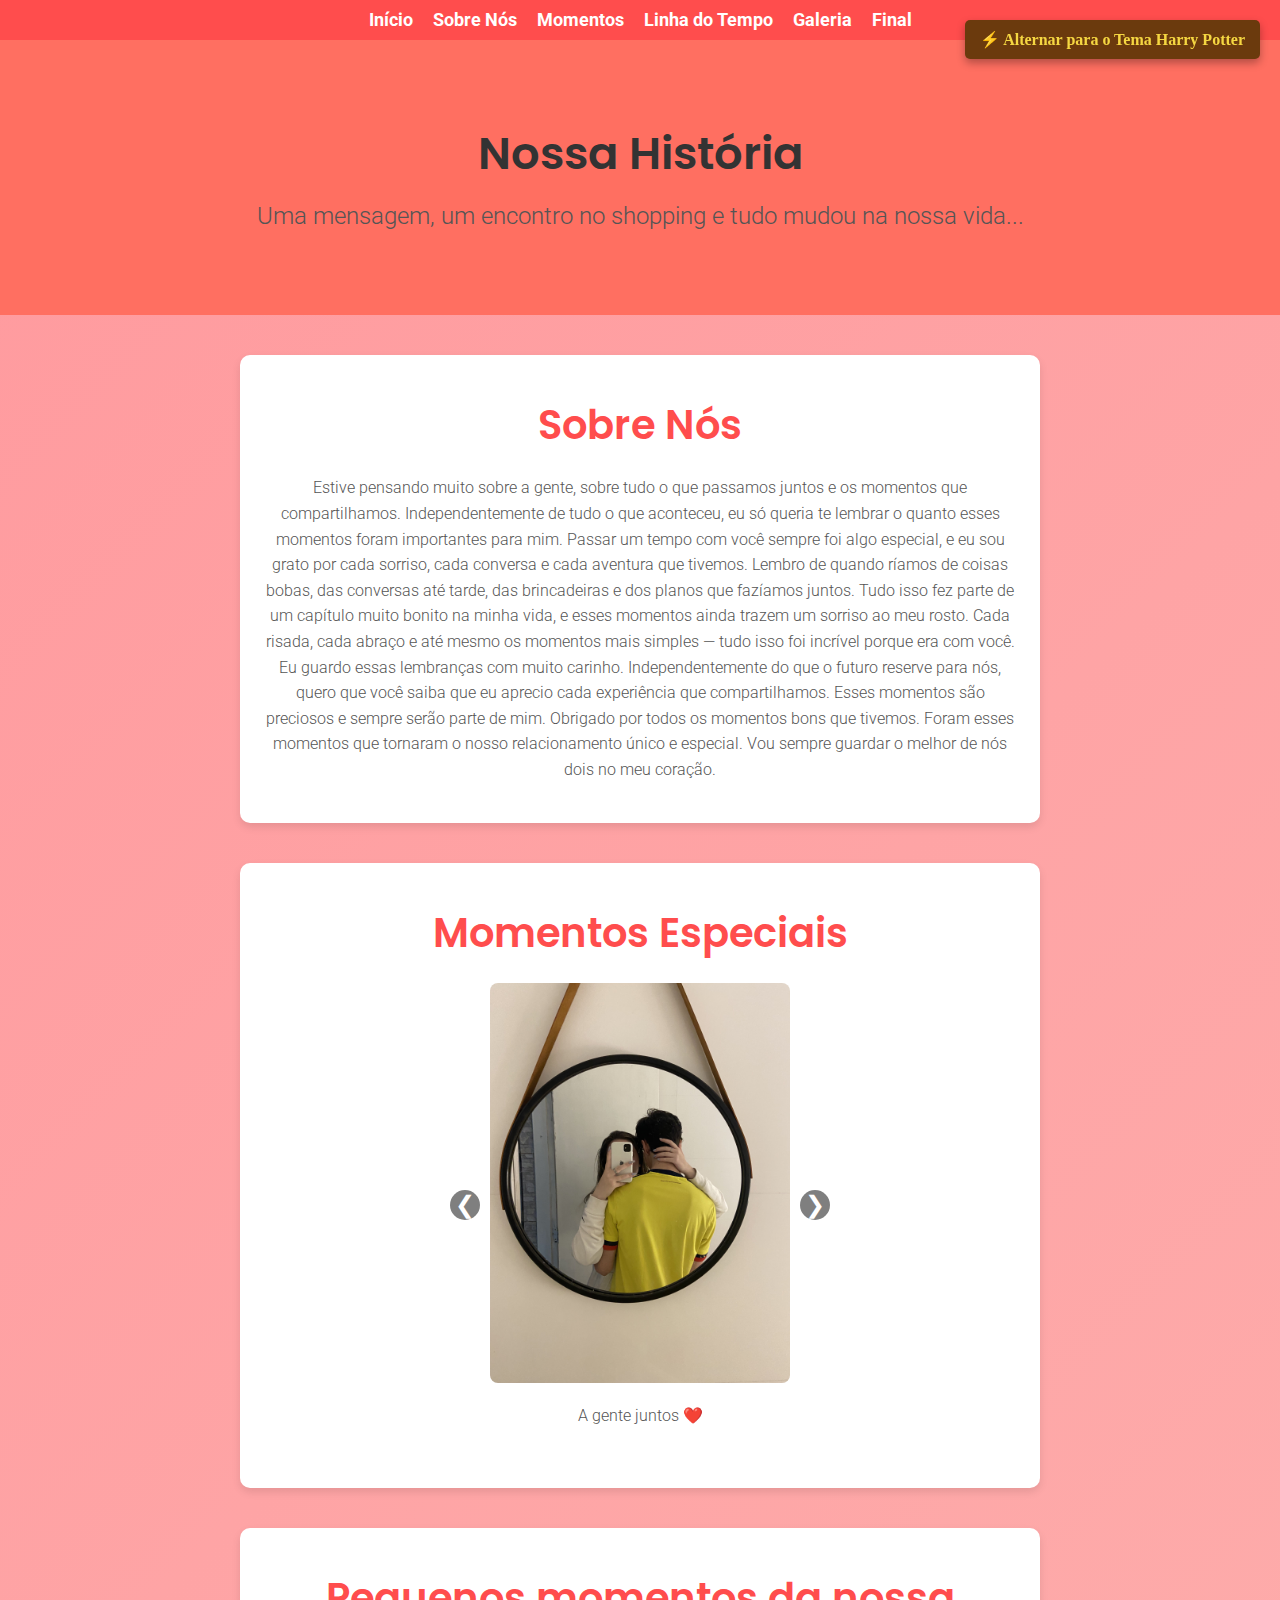
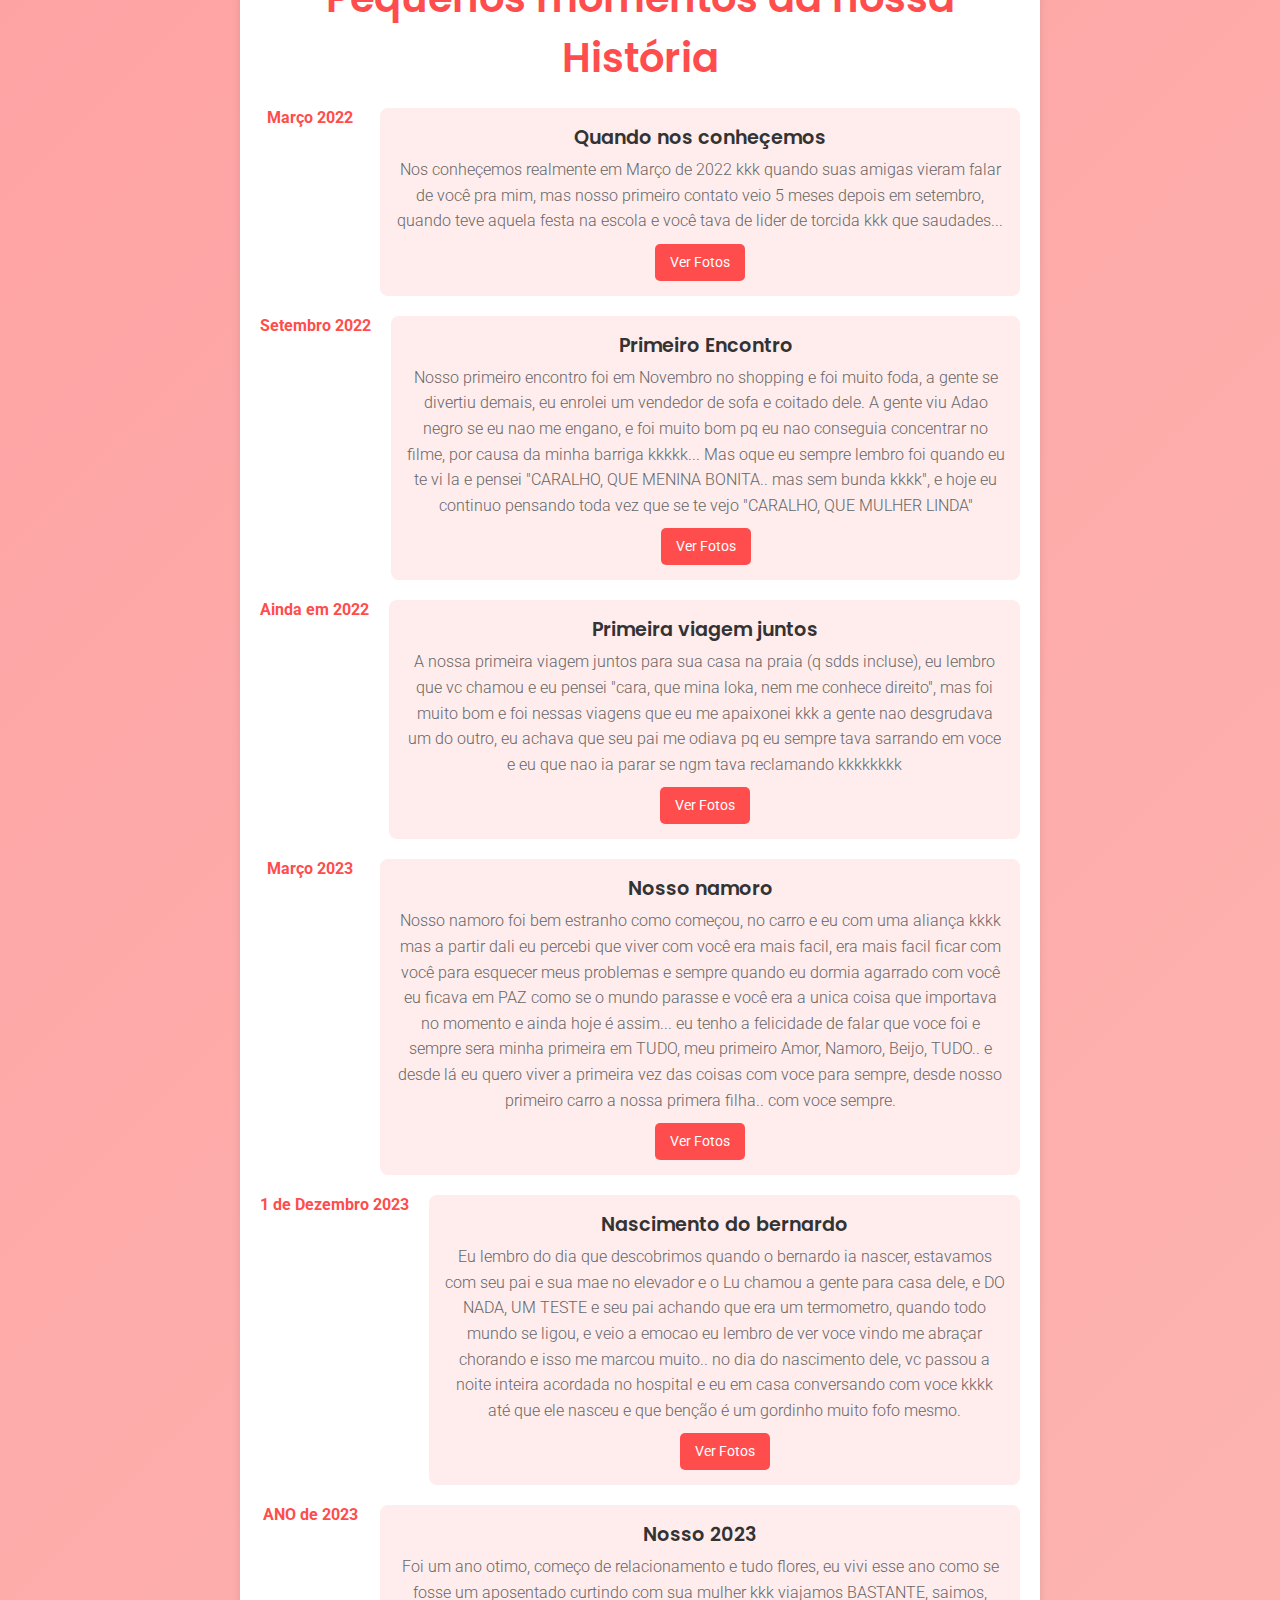
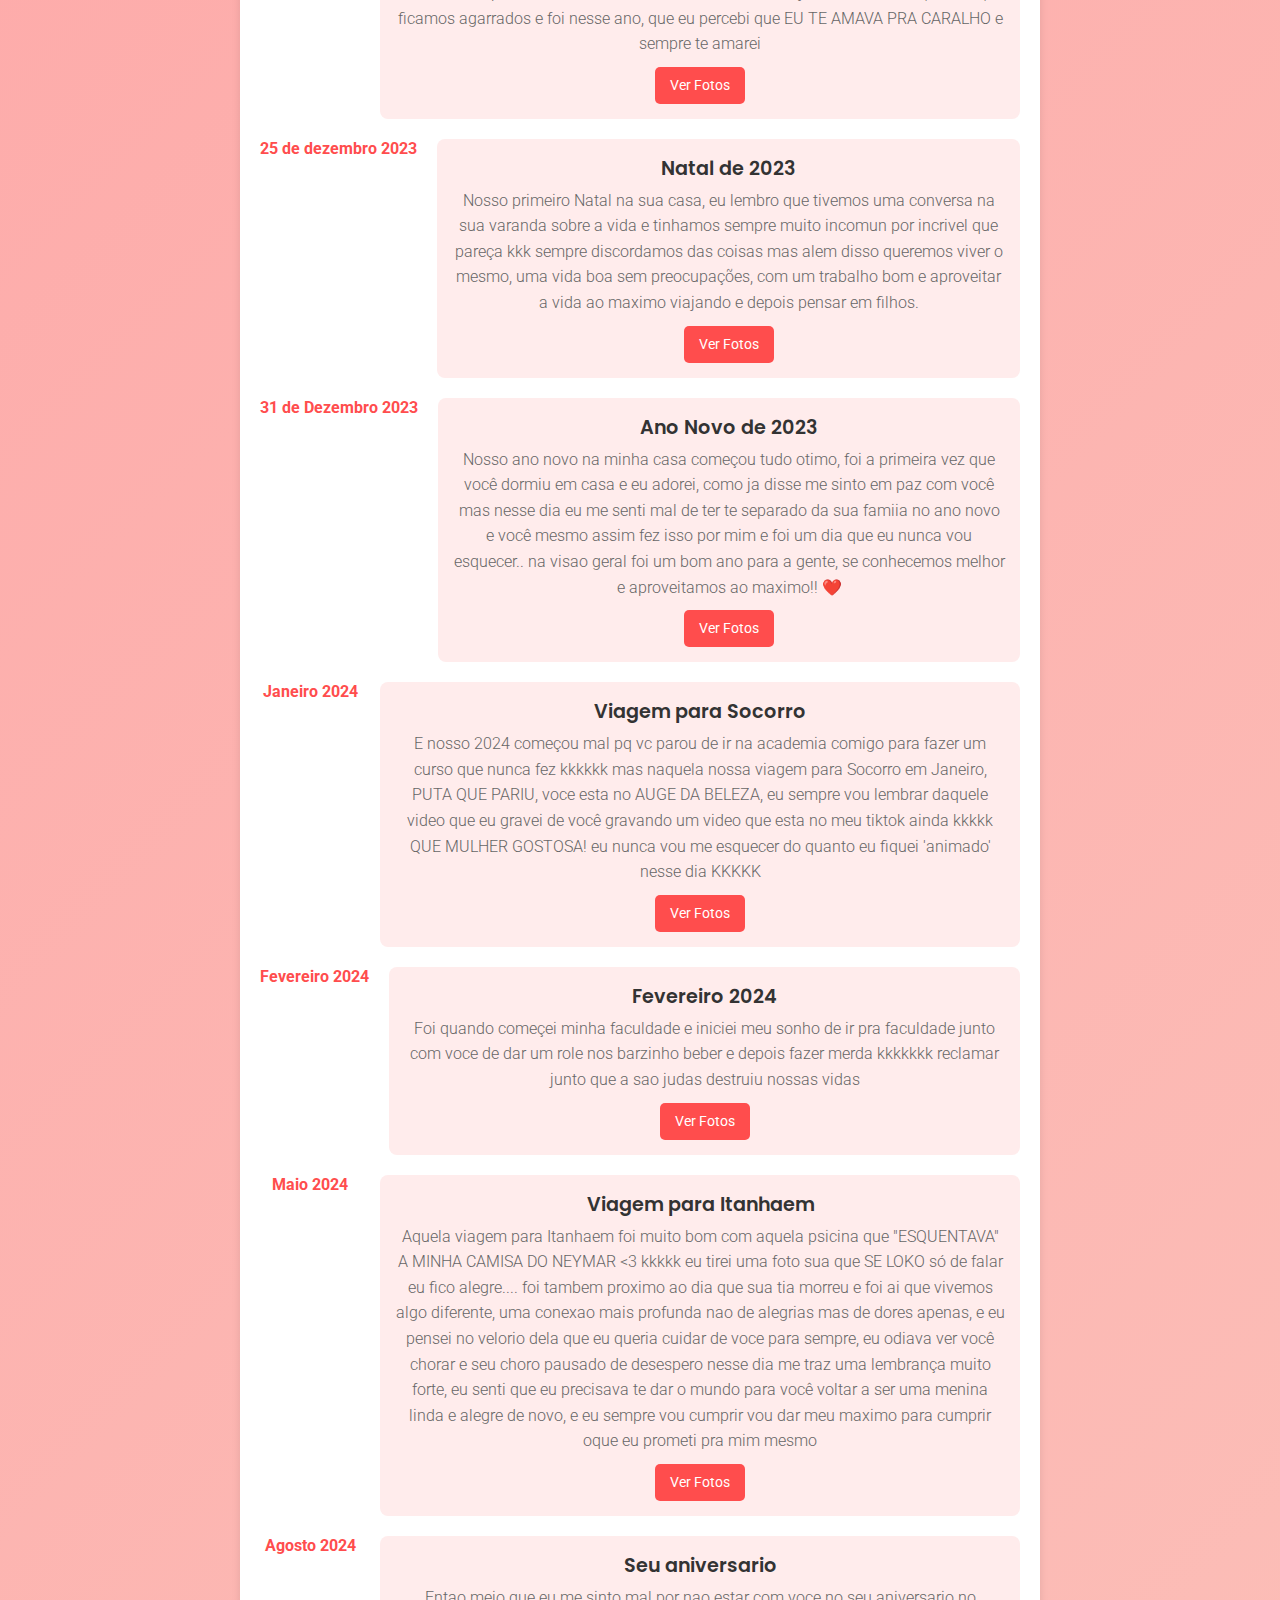
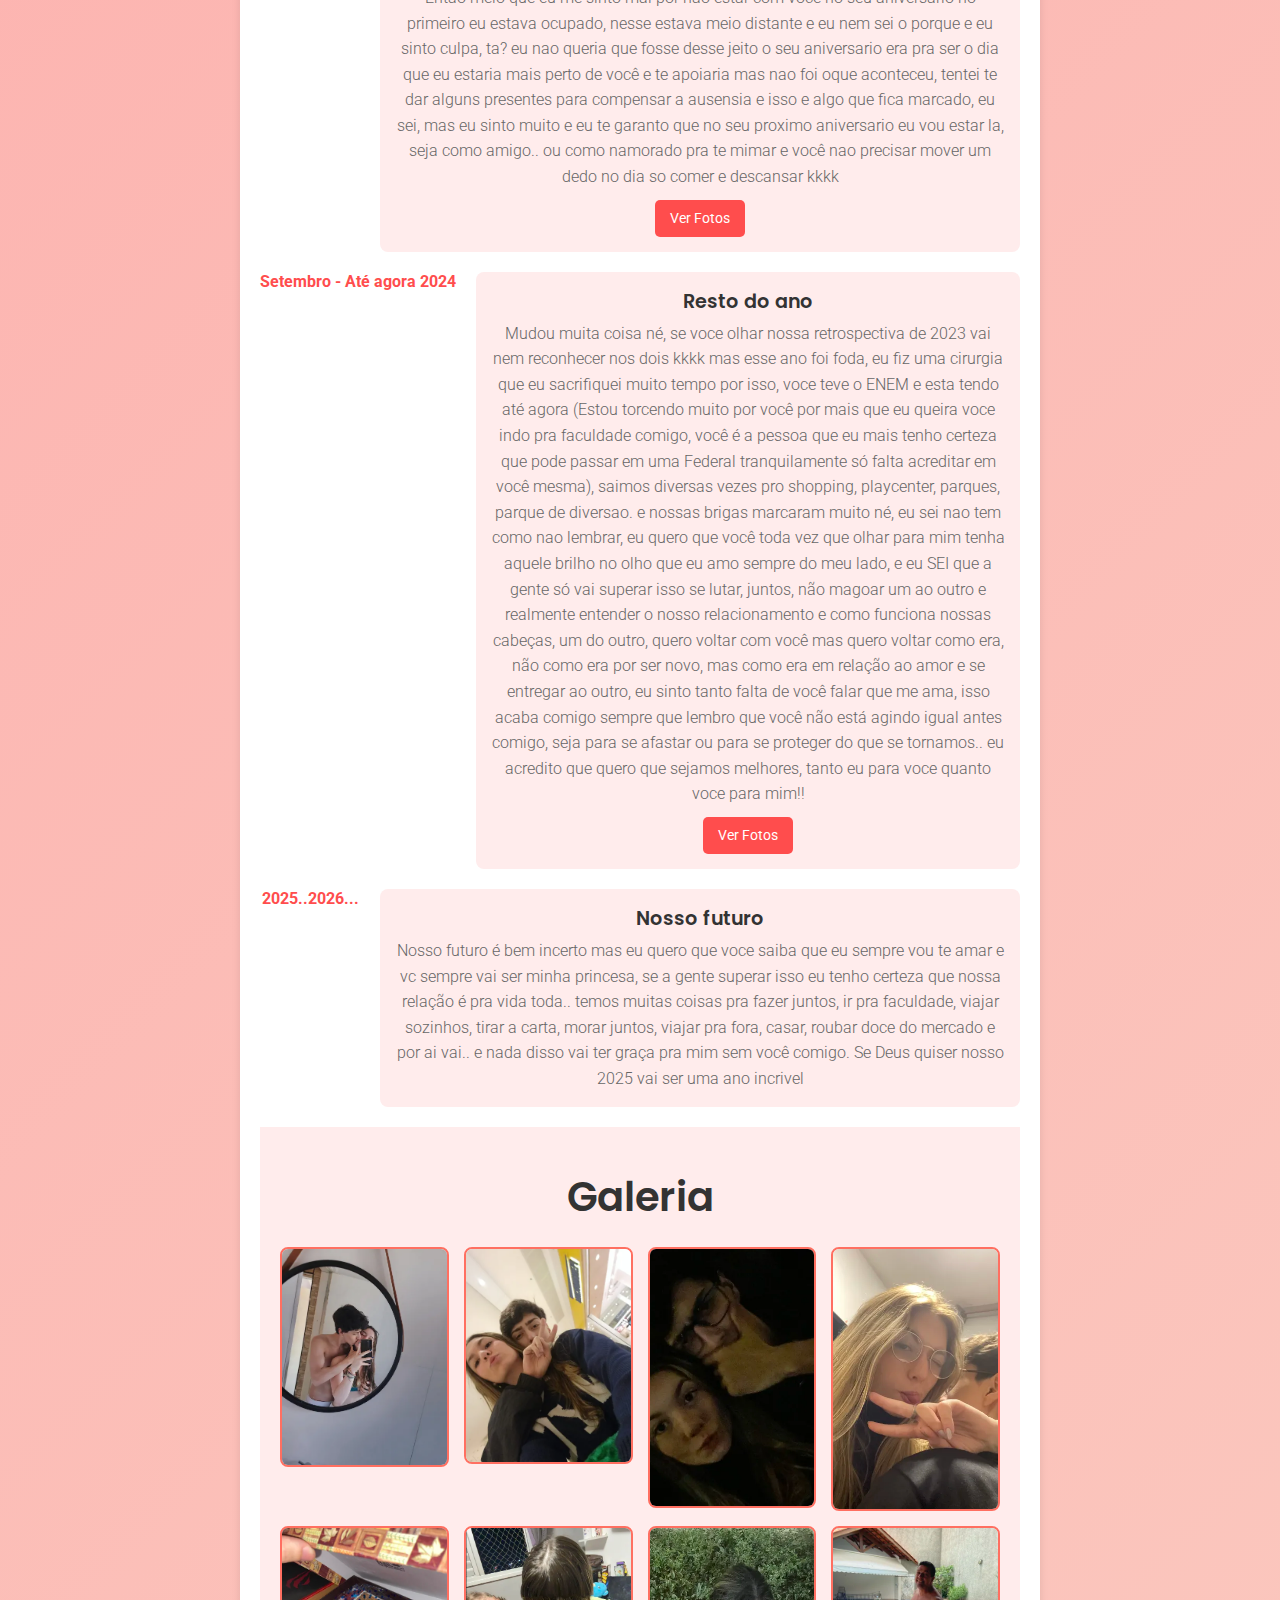
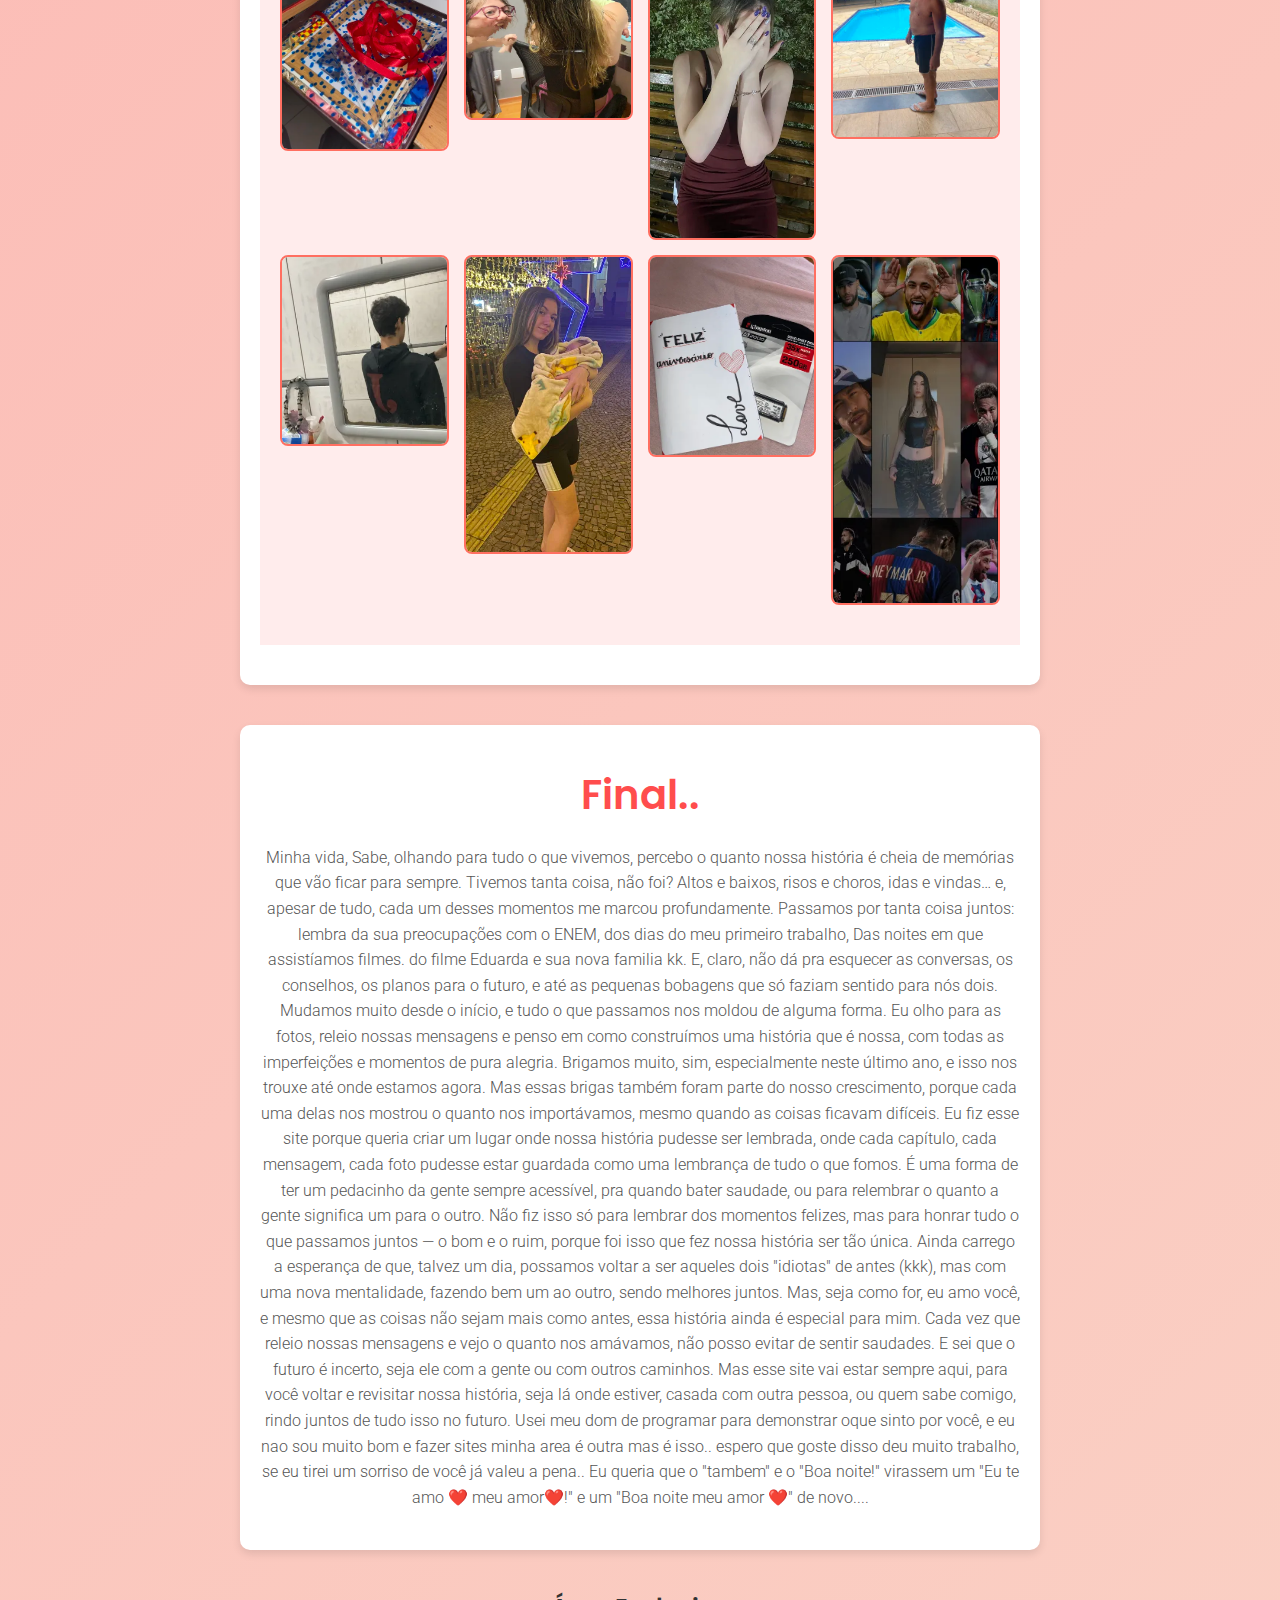
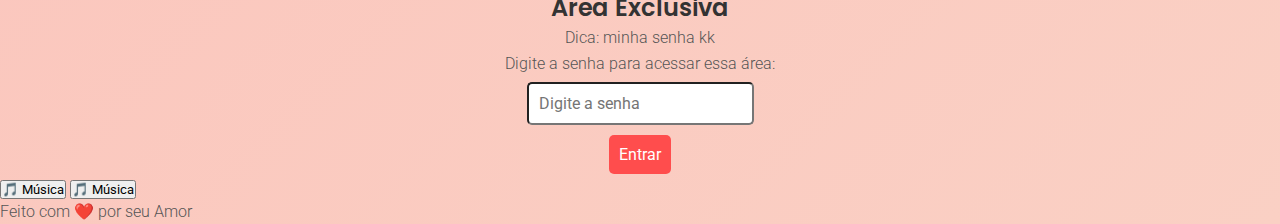
<file: index.html>
<!DOCTYPE html>
<html lang="pt-br">
<head>
  <meta charset="UTF-8">
  <title>Nossa História de Amor</title>
  <meta name="viewport" content="width=device-width, initial-scale=1.0">
  <link rel="stylesheet" href="styles.css">
  <link rel="stylesheet" href="https://fonts.googleapis.com/css2?family=Poppins:wght@400;600&family=Roboto:wght@300;400&display=swap">
  <audio id="theme-sound" src="audio/harrypotter.m4a" preload="auto"></audio>
</head>
<body>
  <header>
    <button id="theme-toggle-button" onclick="toggleTheme()">⚡ Alternar para o Tema Harry Potter</button>
    <div class="slytherin-symbol"></div>
    <div class="gryffindor-symbol"></div>
    <nav>
        <div class="menu-toggle" onclick="toggleMenu()">☰ Menu</div>
        <ul>
          <li><a href="#inicio">Início</a></li>
          <li><a href="#sobre">Sobre Nós</a></li>
          <li><a href="#momentos">Momentos</a></li>
          <li><a href="#linha-do-tempo">Linha do Tempo</a></li>
          <li><a href="#galeria">Galeria</a></li>
          <li><a href="#contato">Final</a></li>
        </ul>
      </nav>      
    <div class="hero">
      <h1>Nossa História</h1>
      <p>Uma mensagem, um encontro no shopping e tudo mudou na nossa vida...</p>
    </div>
  </header>

  <section id="sobre" class="about-us">
    <h2>Sobre Nós</h2>
    <p>Estive pensando muito sobre a gente, sobre tudo o que passamos juntos e os momentos que compartilhamos. Independentemente de tudo o que aconteceu, eu só queria te lembrar o quanto esses momentos foram importantes para mim. Passar um tempo com você sempre foi algo especial, e eu sou grato por cada sorriso, cada conversa e cada aventura que tivemos. Lembro de quando ríamos de coisas bobas, das conversas até tarde, das brincadeiras e dos planos que fazíamos juntos. Tudo isso fez parte de um capítulo muito bonito na minha vida, e esses momentos ainda trazem um sorriso ao meu rosto. Cada risada, cada abraço e até mesmo os momentos mais simples — tudo isso foi incrível porque era com você. Eu guardo essas lembranças com muito carinho. Independentemente do que o futuro reserve para nós, quero que você saiba que eu aprecio cada experiência que compartilhamos. Esses momentos são preciosos e sempre serão parte de mim. Obrigado por todos os momentos bons que tivemos. Foram esses momentos que tornaram o nosso relacionamento único e especial. Vou sempre guardar o melhor de nós dois no meu coração.</p>
  </section>

    
    <!-- Exemplo de um carrossel de imagens para um momento específico -->
    <section id="momentos" class="gallery">
        <h2>Momentos Especiais</h2>
        <div class="photo-carousel">
          <button class="prev" onclick="changeSlidePage(-1)">&#10094;</button>
          <div class="carousel-container-page">
            <img src="imagens/image.jpg" alt="Momento 1" class="carousel-image-page">
            <img src="imagens/image2.jpg" alt="Momento 2" class="carousel-image-page">
            <img src="imagens/image3.jpg" alt="Momento 3" class="carousel-image-page">
          </div>
          <button class="next" onclick="changeSlidePage(1)">&#10095;</button>
          <p>A gente juntos ❤️</p>
        </div>
      </section>
    
    <!-- Repita o bloco acima para outros momentos especiais, com o índice incrementado no botão -->
  </section>
  
  

  <section id="linha-do-tempo" class="timeline">
    <h2>Pequenos momentos da nossa História</h2>
    <div class="timeline-container">
      <div class="timeline-item">
        <div class="timeline-date">Março 2022</div>
        <div class="timeline-content">
          <h3>Quando nos conheçemos</h3>
          <p>Nos conheçemos realmente em Março de 2022 kkk quando suas amigas vieram falar de você pra mim, mas nosso primeiro contato veio 5 meses depois em setembro, quando teve aquela festa na escola e você tava de lider de torcida kkk que saudades...</p>
          <button class="show-photos" onclick="openModal(0)">Ver Fotos</button>  
        </div>
      </div>
      <div class="timeline-item">
        <div class="timeline-date">Setembro 2022</div>
        <div class="timeline-content">
          <h3>Primeiro Encontro</h3>
          <p>Nosso primeiro encontro foi em Novembro no shopping e foi muito foda, a gente se divertiu demais, eu enrolei um vendedor de sofa e coitado dele. A gente viu Adao negro se eu nao me engano, e foi muito bom pq eu nao conseguia concentrar no filme, por causa da minha barriga kkkkk... Mas oque eu sempre lembro foi quando eu te vi la e pensei "CARALHO, QUE MENINA BONITA.. mas sem bunda kkkk", e hoje eu continuo pensando toda vez que se te vejo "CARALHO, QUE MULHER LINDA"</p>
          <button class="show-photos" onclick="openModal(1)">Ver Fotos</button>  
        </div>
      </div>
      <div class="timeline-item">
        <div class="timeline-date">Ainda em 2022</div>
        <div class="timeline-content">
          <h3>Primeira viagem juntos</h3>
          <p>A nossa primeira viagem juntos para sua casa na praia (q sdds incluse), eu lembro que vc chamou e eu pensei "cara, que mina loka, nem me conhece direito", mas foi muito bom e foi nessas viagens que eu me apaixonei kkk a gente nao desgrudava um do outro, eu achava que seu pai me odiava pq eu sempre tava sarrando em voce e eu que nao ia parar se ngm tava reclamando kkkkkkkk</p>
          <button class="show-photos" onclick="openModal(2)">Ver Fotos</button>  
        </div>
    </div>
    <div class="timeline-item">
      <div class="timeline-date">Março 2023</div>
      <div class="timeline-content">
        <h3>Nosso namoro</h3>
        <p>Nosso namoro foi bem estranho como começou, no carro e eu com uma aliança kkkk mas a partir dali eu percebi que viver com você era mais facil, era mais facil ficar com você para esquecer meus problemas e sempre quando eu dormia agarrado com você eu ficava em PAZ como se o mundo parasse e você era a unica coisa que importava no momento e ainda hoje é assim... eu tenho a felicidade de falar que voce foi e sempre sera minha primeira em TUDO, meu primeiro Amor, Namoro, Beijo, TUDO.. e desde lá eu quero viver a primeira vez das coisas com voce para sempre, desde nosso primeiro carro a nossa primera filha.. com voce sempre. </p>
        <button class="show-photos" onclick="openModal(3)">Ver Fotos</button>
      </div>
    </div>
    <div class="timeline-item">
      <div class="timeline-date">1 de Dezembro 2023</div>
      <div class="timeline-content">
        <h3>Nascimento do bernardo</h3>
        <p>Eu lembro do dia que descobrimos quando o bernardo ia nascer, estavamos com seu pai e sua mae no elevador e o Lu chamou a gente para casa dele, e DO NADA, UM TESTE e seu pai achando que era um termometro, quando todo mundo se ligou, e veio a emocao eu lembro de ver voce vindo me abraçar chorando e isso me marcou muito.. no dia do nascimento dele, vc passou a noite inteira acordada no hospital e eu em casa conversando com voce kkkk até que ele nasceu e que benção é um gordinho muito fofo mesmo.  </p>
        <button class="show-photos" onclick="openModal(11)">Ver Fotos</button>
      </div>
    </div>
    <div class="timeline-item">
        <div class="timeline-date">ANO de 2023</div>
        <div class="timeline-content">
          <h3>Nosso 2023</h3>
          <p>Foi um ano otimo, começo de relacionamento e tudo flores, eu vivi esse ano como se fosse um aposentado curtindo com sua mulher kkk viajamos BASTANTE, saimos, ficamos agarrados e foi nesse ano, que eu percebi que EU TE AMAVA PRA CARALHO e sempre te amarei</p>
          <button class="show-photos" onclick="openModal(4)">Ver Fotos</button>
        </div>
    </div>
    <div class="timeline-item">
        <div class="timeline-date">25 de dezembro 2023</div>
        <div class="timeline-content">
          <h3>Natal de 2023</h3>
          <p>Nosso primeiro Natal na sua casa, eu lembro que tivemos uma conversa na sua varanda sobre a vida e tinhamos sempre muito incomun por incrivel que pareça kkk sempre discordamos das coisas mas alem disso queremos viver o mesmo, uma vida boa sem preocupações, com um trabalho bom e aproveitar a vida ao maximo viajando e depois pensar em filhos.</p>
          <button class="show-photos" onclick="openModal(5)">Ver Fotos</button>
        </div>  
    </div>
    <div class="timeline-item">
        <div class="timeline-date">31 de Dezembro 2023</div>
        <div class="timeline-content">
          <h3>Ano Novo de 2023</h3>
          <p>Nosso ano novo na minha casa começou tudo otimo, foi a primeira vez que você dormiu em casa e eu adorei, como ja disse me sinto em paz com você mas nesse dia eu me senti mal de ter te separado da sua famiia no ano novo e você mesmo assim fez isso por mim e foi um dia que eu nunca vou esquecer.. na visao geral foi um bom ano para a gente, se conhecemos melhor e aproveitamos ao maximo!! ❤️ </p>
          <button class="show-photos" onclick="openModal(6)">Ver Fotos</button>  
        </div>       

    </div>
    <div class="timeline-item">
        <div class="timeline-date">Janeiro 2024</div>
        <div class="timeline-content">
          <h3>Viagem para Socorro</h3>
          <p>E nosso 2024 começou mal pq vc parou de ir na academia comigo para fazer um curso que nunca fez kkkkkk mas naquela nossa viagem para Socorro em Janeiro, PUTA QUE PARIU, voce esta no AUGE DA BELEZA, eu sempre vou lembrar daquele video que eu gravei de você gravando um video que esta no meu tiktok ainda kkkkk QUE MULHER GOSTOSA! eu nunca vou me esquecer do quanto eu fiquei 'animado' nesse dia KKKKK</p>
          <button class="show-photos" onclick="openModal(7)">Ver Fotos</button>      
        </div>     
      <!-- Adicione mais itens conforme desejar -->
    </div>
    <div class="timeline-item">
        <div class="timeline-date">Fevereiro 2024</div>
        <div class="timeline-content">
            <h3>Fevereiro 2024</h3>
            <p>Foi quando começei minha faculdade e iniciei meu sonho de ir pra faculdade junto com voce de dar um role nos barzinho beber e depois fazer merda kkkkkkk reclamar junto que a sao judas destruiu nossas vidas </p>
            <button class="show-photos" onclick="openModal(8)">Ver Fotos</button>
        </div>
</div>
    <div class="timeline-item">
        <div class="timeline-date">Maio 2024</div>
        <div class="timeline-content">
            <h3>Viagem para Itanhaem</h3>
            <p>Aquela viagem para Itanhaem foi muito bom com aquela psicina que "ESQUENTAVA" A MINHA CAMISA DO NEYMAR <3 kkkkk eu tirei uma foto sua que SE LOKO só de falar eu fico alegre.... foi tambem proximo ao dia que sua tia morreu e foi ai que vivemos algo diferente, uma conexao mais profunda nao de alegrias mas de dores apenas, e eu pensei no velorio dela que eu queria cuidar de voce para sempre, eu odiava ver você chorar e seu choro pausado de desespero nesse dia me traz uma lembrança muito forte, eu senti que eu precisava te dar o mundo para você voltar a ser uma menina linda e alegre de novo, e eu sempre vou cumprir vou dar meu maximo para cumprir oque eu prometi pra mim mesmo</p>
            <button class="show-photos" onclick="openModal(9)">Ver Fotos</button>    
        </div>  
</div> 
<div class="timeline-item">
  <div class="timeline-date">Agosto 2024</div>
  <div class="timeline-content">
      <h3>Seu aniversario</h3>
      <p>Entao meio que eu me sinto mal por nao estar com voce no seu aniversario no primeiro eu estava ocupado, nesse estava meio distante e eu nem sei o porque e eu sinto culpa, ta? eu nao queria que fosse desse jeito o seu aniversario era pra ser o dia que eu estaria mais perto de você e te apoiaria mas nao foi oque aconteceu, tentei te dar alguns presentes para compensar a ausensia e isso e algo que fica marcado, eu sei, mas eu sinto muito e eu te garanto que no seu proximo aniversario eu vou estar la, seja como amigo.. ou como namorado pra te mimar e você nao precisar mover um dedo no dia so comer e descansar kkkk</p>
      <button class="show-photos" onclick="openModal(12)">Ver Fotos</button>    
  </div>  
</div> 
    <div class="timeline-item">
        <div class="timeline-date">Setembro - Até agora 2024</div>
        <div class="timeline-content">
            <h3>Resto do ano</h3>
            <p>Mudou muita coisa né, se voce olhar nossa retrospectiva de 2023 vai nem reconhecer nos dois kkkk mas esse ano foi foda, eu fiz uma cirurgia que eu sacrifiquei muito tempo por isso, voce teve o ENEM e esta tendo até agora (Estou torcendo muito por você por mais que eu queira voce indo pra faculdade comigo, você é a pessoa que eu mais tenho certeza que pode passar em uma Federal tranquilamente só falta acreditar em você mesma), saimos diversas vezes pro shopping, playcenter, parques, parque de diversao. e nossas brigas marcaram muito né, eu sei nao tem como nao lembrar, eu quero que você toda vez que olhar para mim tenha aquele brilho no olho que eu amo sempre do meu lado, e eu SEI que a gente só vai superar isso se lutar, juntos, não magoar um ao outro e realmente entender o nosso relacionamento e como funciona nossas cabeças, um do outro, quero voltar com você mas quero voltar como era, não como era por ser novo, mas como era em relação ao amor e se entregar ao outro, eu sinto tanto falta de você falar que me ama, isso acaba comigo sempre que lembro que você não está agindo igual antes comigo, seja para se afastar ou para se proteger do que se tornamos.. eu acredito que quero que sejamos melhores, tanto eu para voce quanto voce para mim!! </p>
            <button class="show-photos" onclick="openModal(10)">Ver Fotos</button>    
        </div>
      </div>
        <div class="timeline-item">
          <div class="timeline-date">2025..2026...</div>
          <div class="timeline-content">
              <h3>Nosso futuro</h3>
              <p> Nosso futuro é bem incerto mas eu quero que voce saiba que eu sempre vou te amar e vc sempre vai ser minha princesa, se a gente superar isso eu tenho certeza que nossa relação é pra vida toda.. temos muitas coisas pra fazer juntos, ir pra faculdade, viajar sozinhos, tirar a carta, morar juntos, viajar pra fora, casar, roubar doce do mercado e por ai vai.. e nada disso vai ter graça pra mim sem você comigo. Se Deus quiser nosso 2025 vai ser uma ano incrivel</h3></p> 
          </div>        
  <!-- Adicione mais itens conforme desejar -->
</div>

<section id="galeria" class="gallery-section">
  <h2>Galeria</h2>
  <div class="gallery-grid">
    <img src="imagens/galeria/abracados.png" alt="Viagem como namorados">
    <img src="imagens/galeria/urso.png" alt="Andando com urso movel">
    <img src="imagens/galeria/dybala.png" alt="Shopping vendo filme">
    <img src="imagens/galeria/nerd.png" alt="Nerd">
    <img src="imagens/galeria/presente.png" alt="Seu presente pra mim">
    <img src="imagens/galeria/bugado.png" alt="Duda bugada">
    <img src="imagens/galeria/magrinha.png" alt="Magrinha linda">
    <img src="imagens/galeria/papito.png" alt="O papito">
    <img src="imagens/galeria/camisa.png" alt="A camisa com J">
    <img src="imagens/galeria/futura.png" alt="Futura esposa">
    <img src="imagens/galeria/presentes.png" alt="Seu presente pra mim">
    <img src="imagens/galeria/meusamores.png" alt="Meus amores">
    <!-- Adicione mais fotos conforme necessário -->
  </div>
</div>
</section>


  </section>
  <section id="sobre" class="about-us">
    <h2>Final..</h2>
    <p>Minha vida,

        Sabe, olhando para tudo o que vivemos, percebo o quanto nossa história é cheia de memórias que vão ficar para sempre. Tivemos tanta coisa, não foi? Altos e baixos, risos e choros, idas e vindas… e, apesar de tudo, cada um desses momentos me marcou profundamente.
        
        Passamos por tanta coisa juntos: lembra da sua preocupações com o ENEM, dos dias do meu primeiro trabalho, Das noites em que assistíamos filmes. do filme Eduarda e sua nova familia kk. E, claro, não dá pra esquecer as conversas, os conselhos, os planos para o futuro, e até as pequenas bobagens que só faziam sentido para nós dois.
        
        Mudamos muito desde o início, e tudo o que passamos nos moldou de alguma forma. Eu olho para as fotos, releio nossas mensagens e penso em como construímos uma história que é nossa, com todas as imperfeições e momentos de pura alegria. Brigamos muito, sim, especialmente neste último ano, e isso nos trouxe até onde estamos agora. Mas essas brigas também foram parte do nosso crescimento, porque cada uma delas nos mostrou o quanto nos importávamos, mesmo quando as coisas ficavam difíceis.
        
        Eu fiz esse site porque queria criar um lugar onde nossa história pudesse ser lembrada, onde cada capítulo, cada mensagem, cada foto pudesse estar guardada como uma lembrança de tudo o que fomos. É uma forma de ter um pedacinho da gente sempre acessível, pra quando bater saudade, ou para relembrar o quanto a gente significa um para o outro. Não fiz isso só para lembrar dos momentos felizes, mas para honrar tudo o que passamos juntos — o bom e o ruim, porque foi isso que fez nossa história ser tão única.
        
        Ainda carrego a esperança de que, talvez um dia, possamos voltar a ser aqueles dois "idiotas" de antes (kkk), mas com uma nova mentalidade, fazendo bem um ao outro, sendo melhores juntos. Mas, seja como for, eu amo você, e mesmo que as coisas não sejam mais como antes, essa história ainda é especial para mim.
        
        Cada vez que releio nossas mensagens e vejo o quanto nos amávamos, não posso evitar de sentir saudades. E sei que o futuro é incerto, seja ele com a gente ou com outros caminhos. Mas esse site vai estar sempre aqui, para você voltar e revisitar nossa história, seja lá onde estiver, casada com outra pessoa, ou quem sabe comigo, rindo juntos de tudo isso no futuro.
        
        Usei meu dom de programar para demonstrar oque sinto por você, e eu nao sou muito bom e fazer sites minha area é outra mas é isso.. espero que goste disso deu muito trabalho, se eu tirei um sorriso de você já valeu a pena.. Eu queria que o "tambem" e o "Boa noite!" virassem um "Eu te amo ❤️ meu amor❤️!" e um "Boa noite meu amor ❤️" de novo....</p>
  </section>

  <div id="photo-modal" class="modal">
    <div class="modal-content">
      <span class="close" onclick="closeModal()">&times;</span>
      <div class="photo-carousel">
        <button class="prev" onclick="changeSlideModal(-1)">&#10094;</button>
        <div class="carousel-container">
          <!-- As imagens serão adicionadas dinamicamente -->
        </div>
        <button class="next" onclick="changeSlideModal(1)">&#10095;</button>
      </div>
    </div>
  </div>

  <section id="password-section" class="password-section">
    <h2>Área Exclusiva</h2>
    <p>Dica: minha senha kk</p>
    <p>Digite a senha para acessar essa área:</p>
    <input type="password" id="password-input" placeholder="Digite a senha">
    <button onclick="checkPassword()">Entrar</button>
    <p id="error-message" style="color: red; display: none;">Senha incorreta. Tente novamente.</p>
</section>

<section id="exclusivo" class="exclusive-section" style="display: none;">
    <h2>Área Exclusiva</h2>
    <p>Caramba, você acertou a senha mesmo! Aqui está um botão para acessar algo especial:</p>
    <button id="secretLinkButton" style="display: none;" onclick="redirectToSecret()">Ir para o Conteúdo Secreto</button>
</section>


  <audio id="background-music" loop>
    <source src="audio/ShawnMendes.mp3" type="audio/mpeg">
    Seu navegador não suporta o elemento de áudio.
  </audio>
  <button onclick="toggleMusic()">🎵 Música</button>
  <button id="music-button" onclick="toggleMusic()">🎵 Música</button>


  <footer id="contato">
    <p>Feito com ❤️ por seu Amor</p>
  </footer>
<script src="script.js"></script>
</body>
</html>
</file>
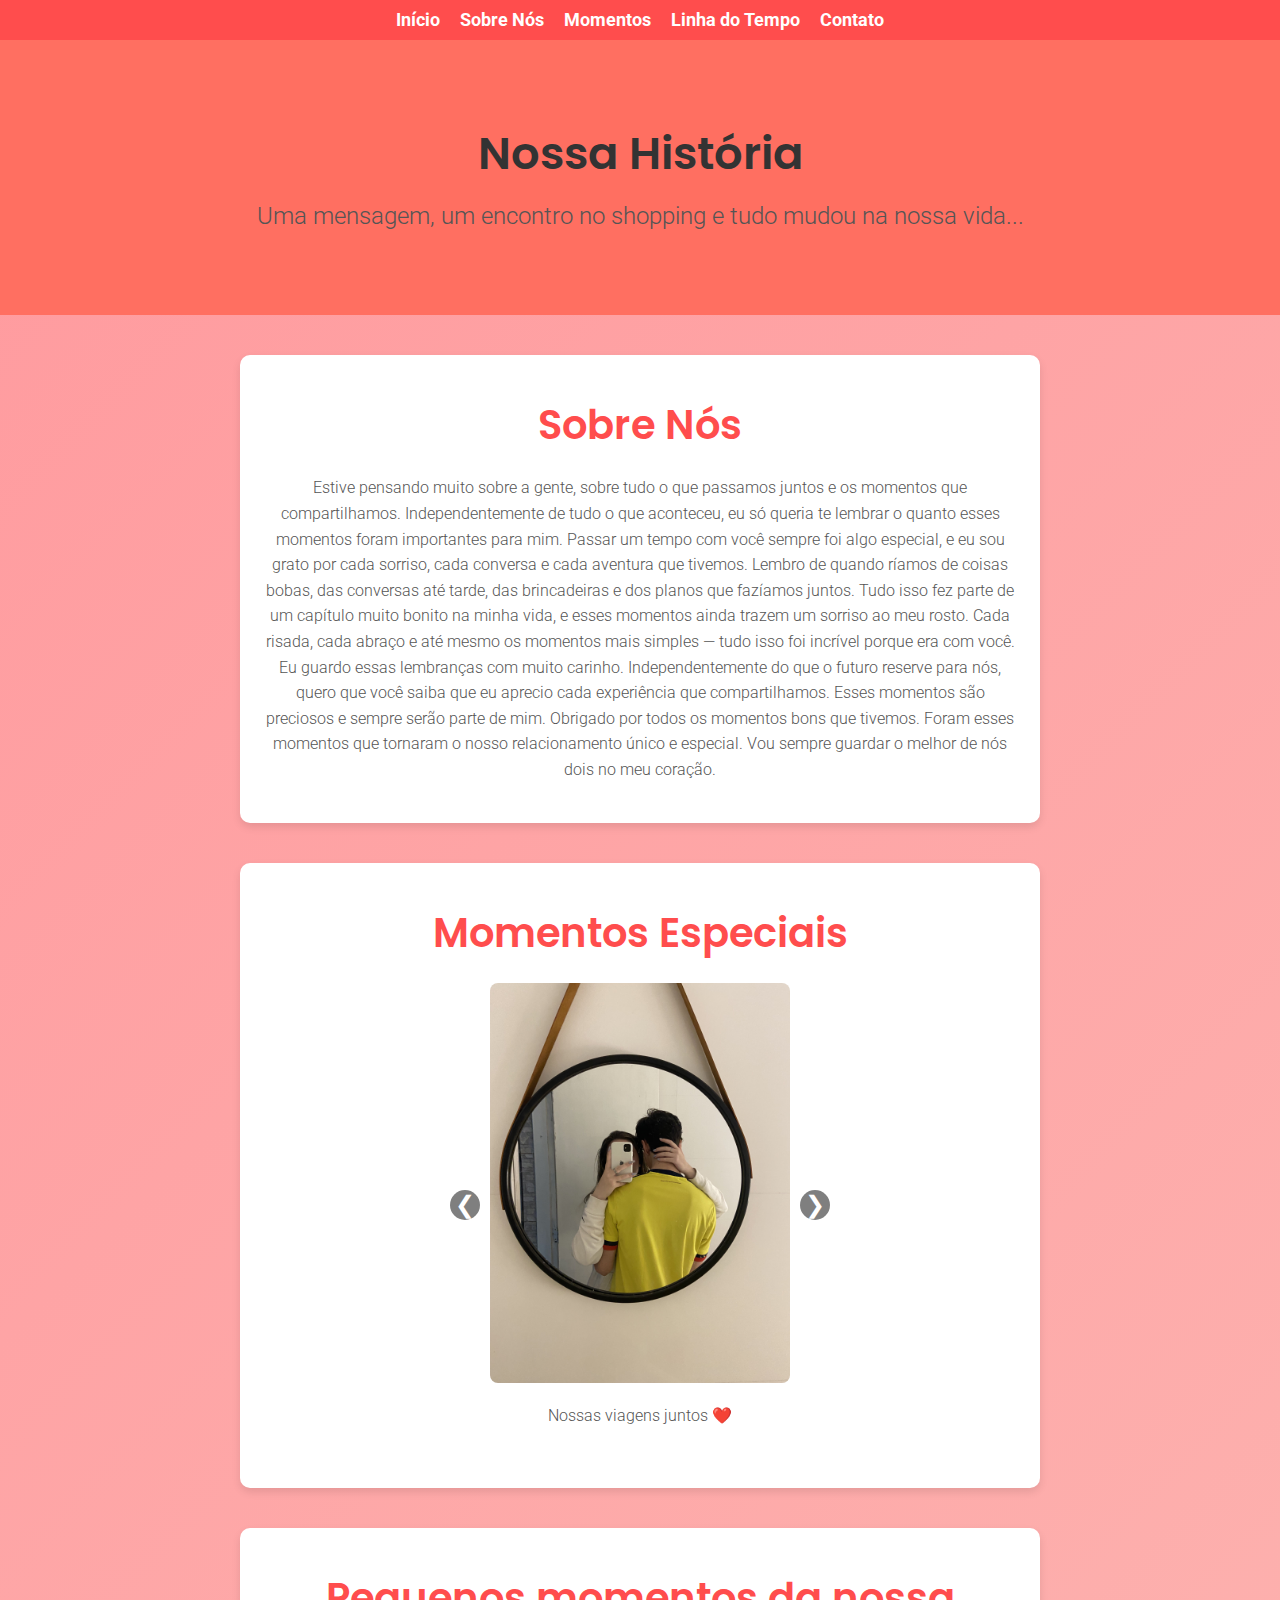
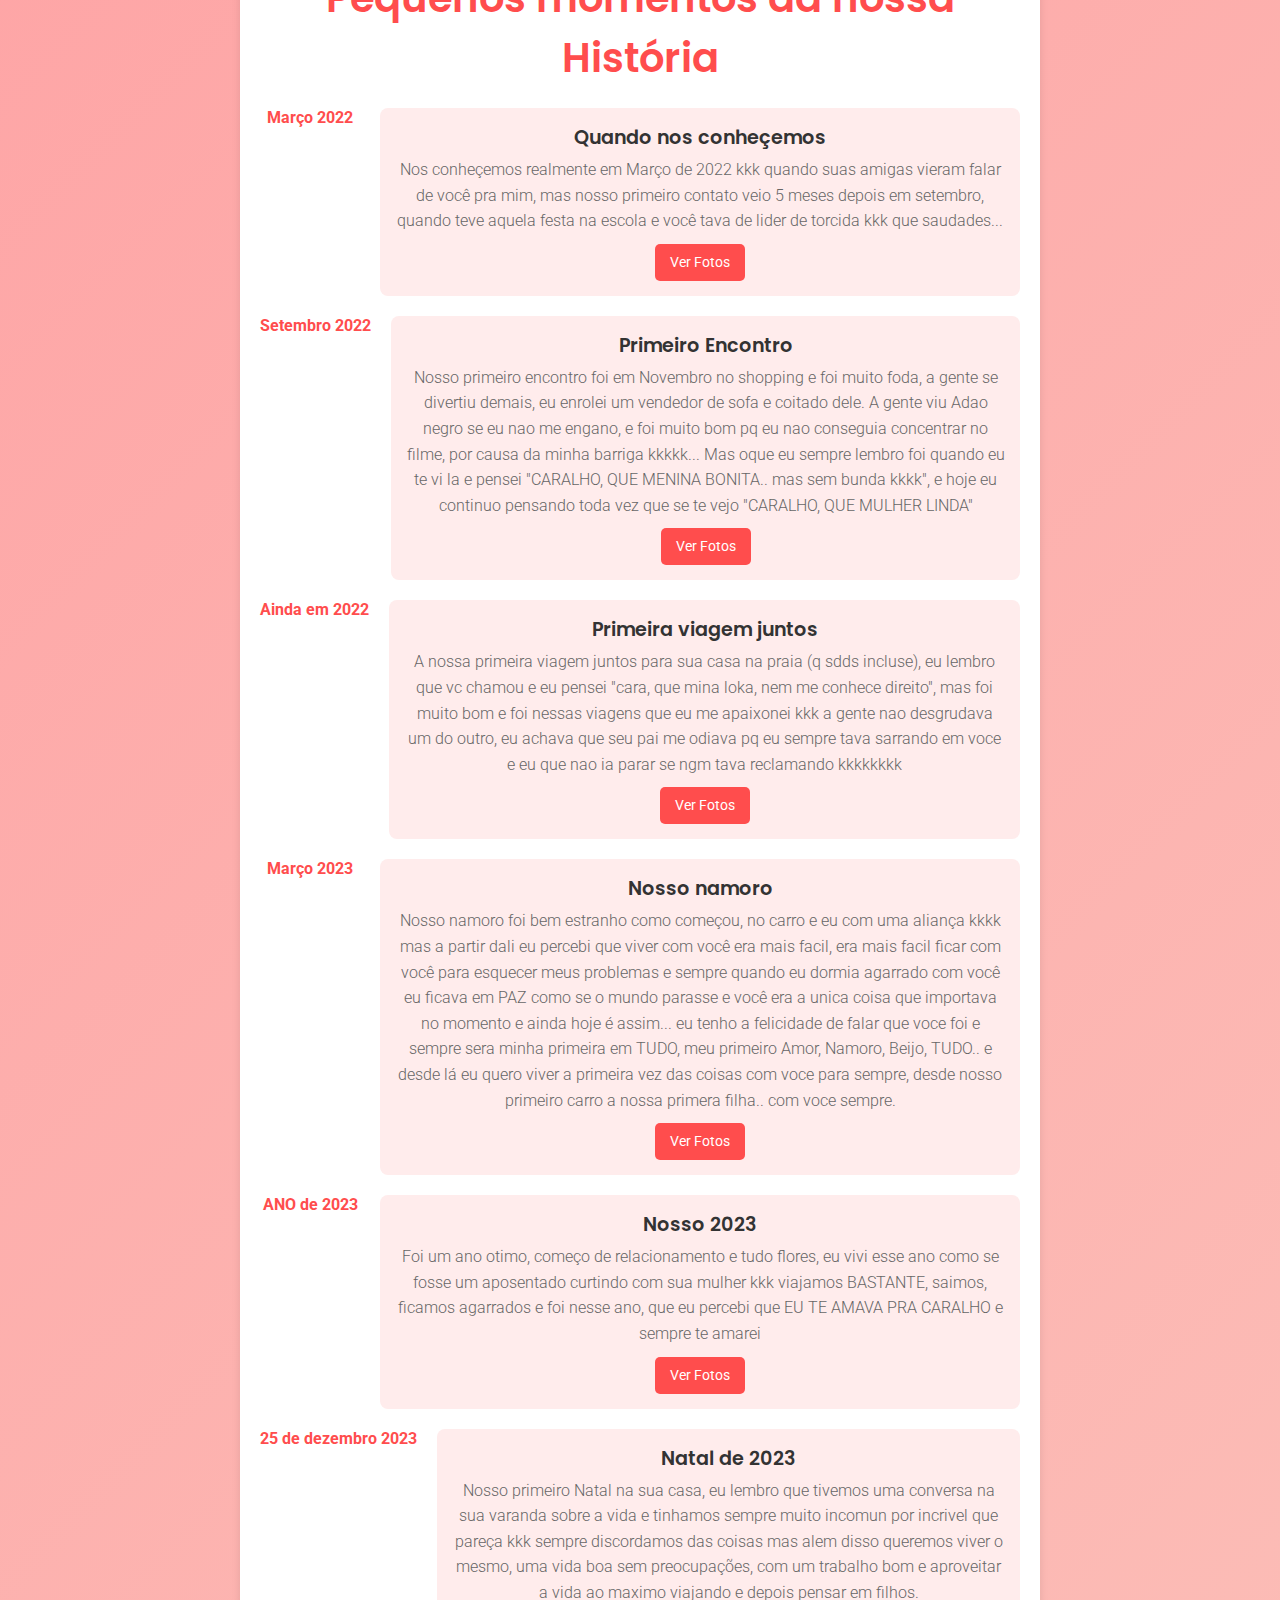
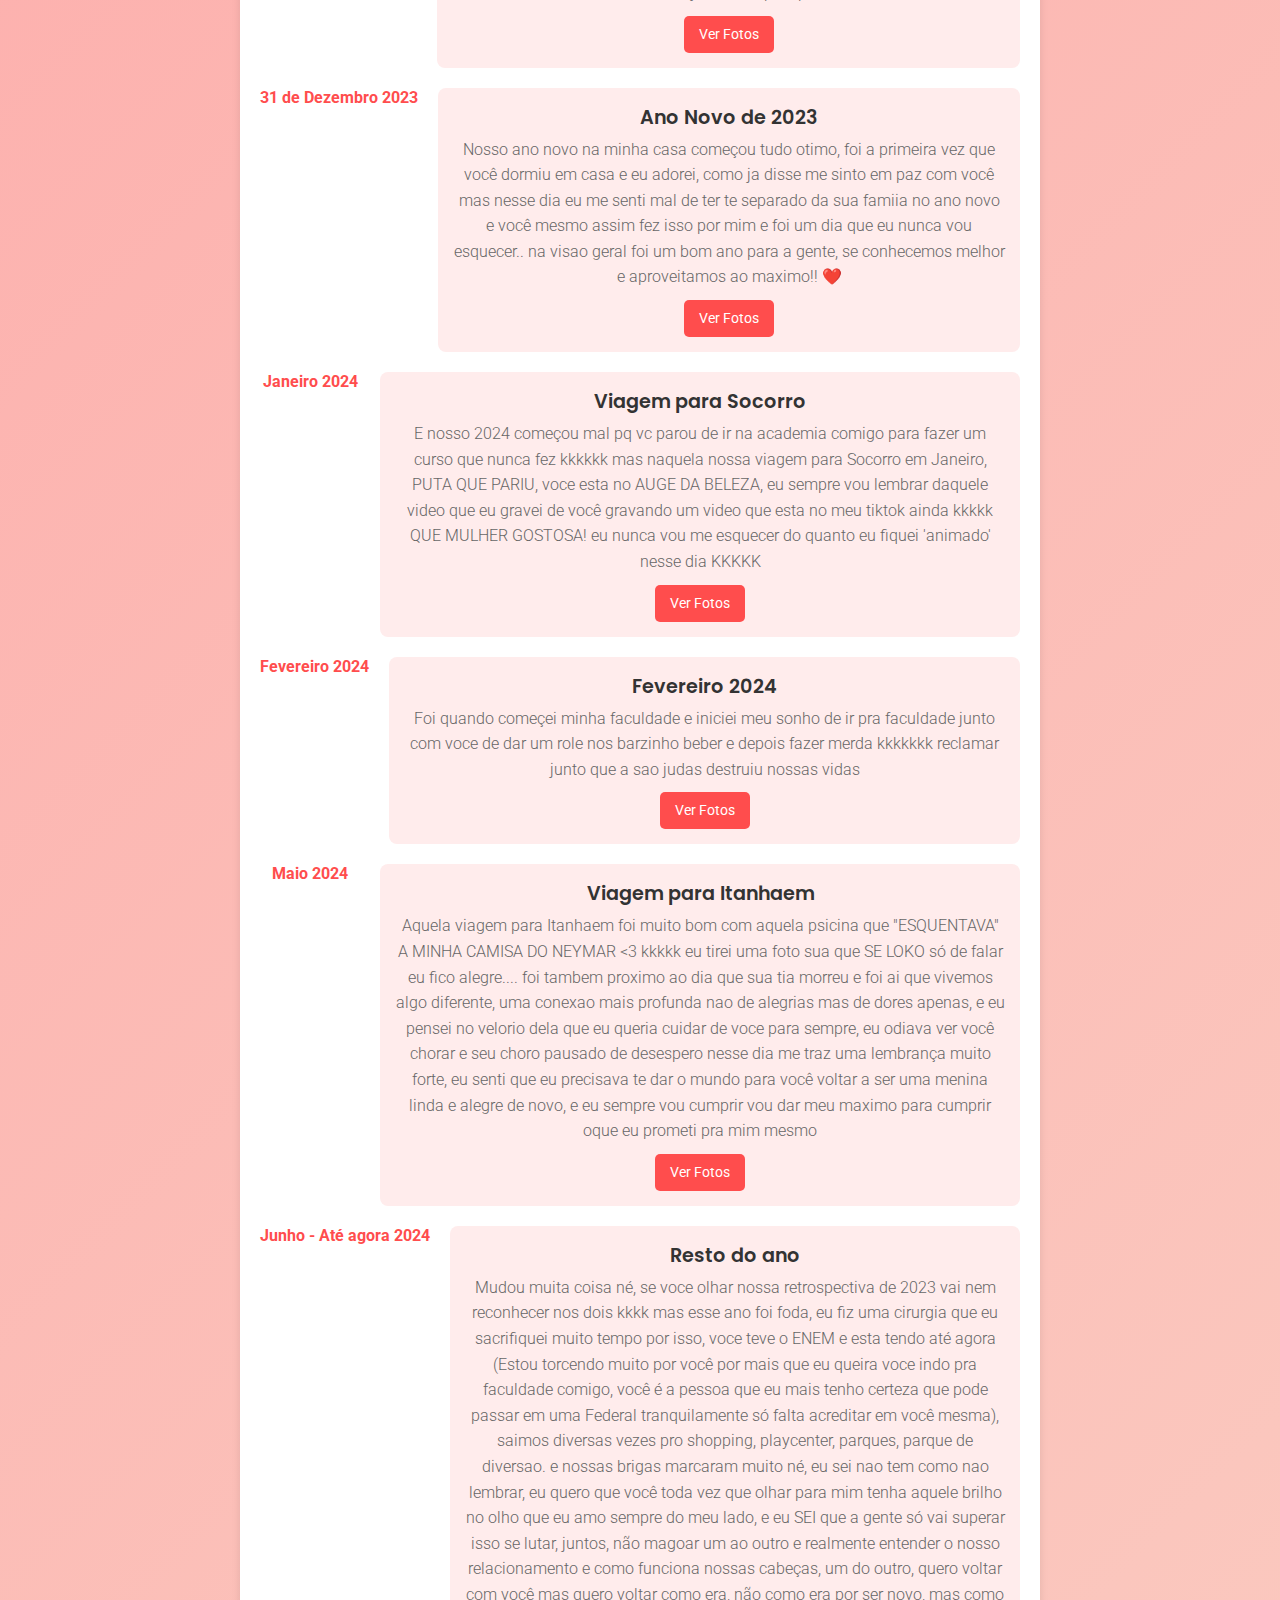
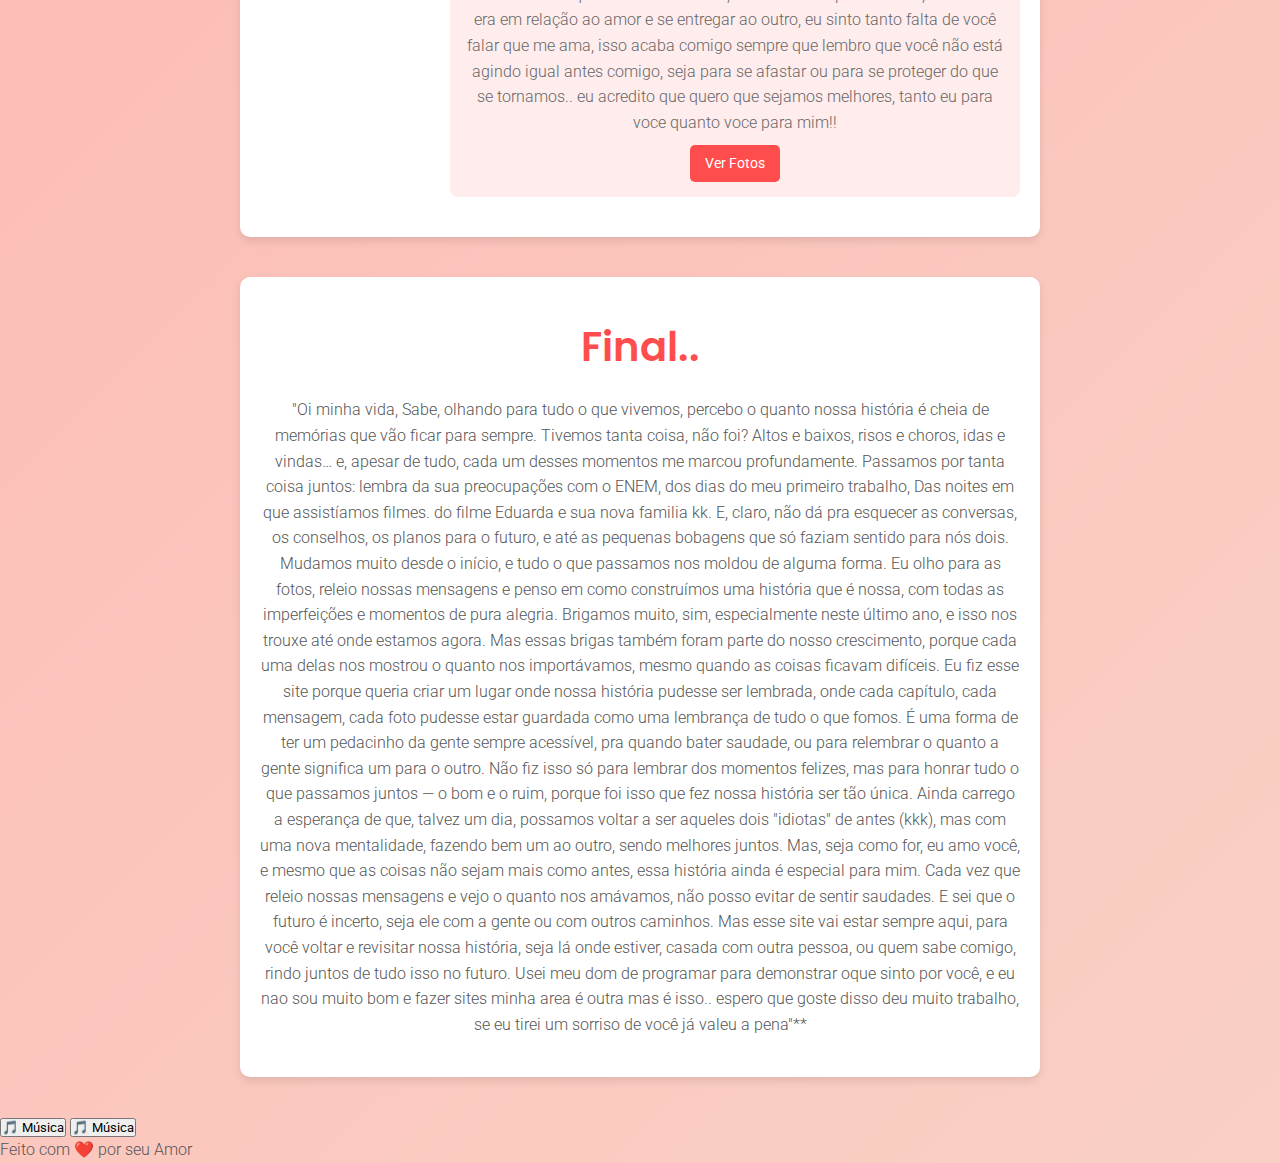
<file: src/index.html>
<!DOCTYPE html>
<html lang="pt-br">
<head>
  <meta charset="UTF-8">
  <title>Nossa História de Amor</title>
  <meta name="viewport" content="width=device-width, initial-scale=1.0">
  <link rel="stylesheet" href="styles.css">
  <link rel="stylesheet" href="https://fonts.googleapis.com/css2?family=Poppins:wght@400;600&family=Roboto:wght@300;400&display=swap">
</head>
<body>
  <header>
    <nav>
        <div class="menu-toggle" onclick="toggleMenu()">☰ Menu</div>
        <ul>
          <li><a href="#inicio">Início</a></li>
          <li><a href="#sobre">Sobre Nós</a></li>
          <li><a href="#momentos">Momentos</a></li>
          <li><a href="#linha-do-tempo">Linha do Tempo</a></li>
          <li><a href="#contato">Contato</a></li>
        </ul>
      </nav>      
    <div class="hero">
      <h1>Nossa História</h1>
      <p>Uma mensagem, um encontro no shopping e tudo mudou na nossa vida...</p>
    </div>
  </header>

  <section id="sobre" class="about-us">
    <h2>Sobre Nós</h2>
    <p>Estive pensando muito sobre a gente, sobre tudo o que passamos juntos e os momentos que compartilhamos. Independentemente de tudo o que aconteceu, eu só queria te lembrar o quanto esses momentos foram importantes para mim. Passar um tempo com você sempre foi algo especial, e eu sou grato por cada sorriso, cada conversa e cada aventura que tivemos. Lembro de quando ríamos de coisas bobas, das conversas até tarde, das brincadeiras e dos planos que fazíamos juntos. Tudo isso fez parte de um capítulo muito bonito na minha vida, e esses momentos ainda trazem um sorriso ao meu rosto. Cada risada, cada abraço e até mesmo os momentos mais simples — tudo isso foi incrível porque era com você. Eu guardo essas lembranças com muito carinho. Independentemente do que o futuro reserve para nós, quero que você saiba que eu aprecio cada experiência que compartilhamos. Esses momentos são preciosos e sempre serão parte de mim. Obrigado por todos os momentos bons que tivemos. Foram esses momentos que tornaram o nosso relacionamento único e especial. Vou sempre guardar o melhor de nós dois no meu coração.</p>
  </section>

    
    <!-- Exemplo de um carrossel de imagens para um momento específico -->
    <section id="momentos" class="gallery">
        <h2>Momentos Especiais</h2>
        <div class="photo-carousel">
          <button class="prev" onclick="changeSlidePage(-1)">&#10094;</button>
          <div class="carousel-container-page">
            <img src="imagens/image.jpg" alt="Momento 1" class="carousel-image-page">
            <img src="imagens/image2.jpg" alt="Momento 2" class="carousel-image-page">
            <img src="imagens/image3.jpg" alt="Momento 3" class="carousel-image-page">
          </div>
          <button class="next" onclick="changeSlidePage(1)">&#10095;</button>
          <p>Nossas viagens juntos ❤️</p>
        </div>
      </section>
    
    <!-- Repita o bloco acima para outros momentos especiais, com o índice incrementado no botão -->
  </section>
  
  

  <section id="linha-do-tempo" class="timeline">
    <h2>Pequenos momentos da nossa História</h2>
    <div class="timeline-container">
      <div class="timeline-item">
        <div class="timeline-date">Março 2022</div>
        <div class="timeline-content">
          <h3>Quando nos conheçemos</h3>
          <p>Nos conheçemos realmente em Março de 2022 kkk quando suas amigas vieram falar de você pra mim, mas nosso primeiro contato veio 5 meses depois em setembro, quando teve aquela festa na escola e você tava de lider de torcida kkk que saudades...</p>
          <button class="show-photos" onclick="openModal(0)">Ver Fotos</button>  
        </div>
      </div>
      <div class="timeline-item">
        <div class="timeline-date">Setembro 2022</div>
        <div class="timeline-content">
          <h3>Primeiro Encontro</h3>
          <p>Nosso primeiro encontro foi em Novembro no shopping e foi muito foda, a gente se divertiu demais, eu enrolei um vendedor de sofa e coitado dele. A gente viu Adao negro se eu nao me engano, e foi muito bom pq eu nao conseguia concentrar no filme, por causa da minha barriga kkkkk... Mas oque eu sempre lembro foi quando eu te vi la e pensei "CARALHO, QUE MENINA BONITA.. mas sem bunda kkkk", e hoje eu continuo pensando toda vez que se te vejo "CARALHO, QUE MULHER LINDA"</p>
          <button class="show-photos" onclick="openModal(1)">Ver Fotos</button>  
        </div>
      </div>
      <div class="timeline-item">
        <div class="timeline-date">Ainda em 2022</div>
        <div class="timeline-content">
          <h3>Primeira viagem juntos</h3>
          <p>A nossa primeira viagem juntos para sua casa na praia (q sdds incluse), eu lembro que vc chamou e eu pensei "cara, que mina loka, nem me conhece direito", mas foi muito bom e foi nessas viagens que eu me apaixonei kkk a gente nao desgrudava um do outro, eu achava que seu pai me odiava pq eu sempre tava sarrando em voce e eu que nao ia parar se ngm tava reclamando kkkkkkkk</p>
          <button class="show-photos" onclick="openModal(2)">Ver Fotos</button>  
        </div>
    </div>
    <div class="timeline-item">
      <div class="timeline-date">Março 2023</div>
      <div class="timeline-content">
        <h3>Nosso namoro</h3>
        <p>Nosso namoro foi bem estranho como começou, no carro e eu com uma aliança kkkk mas a partir dali eu percebi que viver com você era mais facil, era mais facil ficar com você para esquecer meus problemas e sempre quando eu dormia agarrado com você eu ficava em PAZ como se o mundo parasse e você era a unica coisa que importava no momento e ainda hoje é assim... eu tenho a felicidade de falar que voce foi e sempre sera minha primeira em TUDO, meu primeiro Amor, Namoro, Beijo, TUDO.. e desde lá eu quero viver a primeira vez das coisas com voce para sempre, desde nosso primeiro carro a nossa primera filha.. com voce sempre. </p>
        <button class="show-photos" onclick="openModal(3)">Ver Fotos</button>
      </div>
    </div>
    <div class="timeline-item">
        <div class="timeline-date">ANO de 2023</div>
        <div class="timeline-content">
          <h3>Nosso 2023</h3>
          <p>Foi um ano otimo, começo de relacionamento e tudo flores, eu vivi esse ano como se fosse um aposentado curtindo com sua mulher kkk viajamos BASTANTE, saimos, ficamos agarrados e foi nesse ano, que eu percebi que EU TE AMAVA PRA CARALHO e sempre te amarei</p>
          <button class="show-photos" onclick="openModal(4)">Ver Fotos</button>
        </div>
    </div>
    <div class="timeline-item">
        <div class="timeline-date">25 de dezembro 2023</div>
        <div class="timeline-content">
          <h3>Natal de 2023</h3>
          <p>Nosso primeiro Natal na sua casa, eu lembro que tivemos uma conversa na sua varanda sobre a vida e tinhamos sempre muito incomun por incrivel que pareça kkk sempre discordamos das coisas mas alem disso queremos viver o mesmo, uma vida boa sem preocupações, com um trabalho bom e aproveitar a vida ao maximo viajando e depois pensar em filhos.</p>
          <button class="show-photos" onclick="openModal(5)">Ver Fotos</button>
        </div>  
    </div>
    <div class="timeline-item">
        <div class="timeline-date">31 de Dezembro 2023</div>
        <div class="timeline-content">
          <h3>Ano Novo de 2023</h3>
          <p>Nosso ano novo na minha casa começou tudo otimo, foi a primeira vez que você dormiu em casa e eu adorei, como ja disse me sinto em paz com você mas nesse dia eu me senti mal de ter te separado da sua famiia no ano novo e você mesmo assim fez isso por mim e foi um dia que eu nunca vou esquecer.. na visao geral foi um bom ano para a gente, se conhecemos melhor e aproveitamos ao maximo!! ❤️ </p>
          <button class="show-photos" onclick="openModal(6)">Ver Fotos</button>  
        </div>       

    </div>
    <div class="timeline-item">
        <div class="timeline-date">Janeiro 2024</div>
        <div class="timeline-content">
          <h3>Viagem para Socorro</h3>
          <p>E nosso 2024 começou mal pq vc parou de ir na academia comigo para fazer um curso que nunca fez kkkkkk mas naquela nossa viagem para Socorro em Janeiro, PUTA QUE PARIU, voce esta no AUGE DA BELEZA, eu sempre vou lembrar daquele video que eu gravei de você gravando um video que esta no meu tiktok ainda kkkkk QUE MULHER GOSTOSA! eu nunca vou me esquecer do quanto eu fiquei 'animado' nesse dia KKKKK</p>
          <button class="show-photos" onclick="openModal(7)">Ver Fotos</button>      
        </div>     
      <!-- Adicione mais itens conforme desejar -->
    </div>
    <div class="timeline-item">
        <div class="timeline-date">Fevereiro 2024</div>
        <div class="timeline-content">
            <h3>Fevereiro 2024</h3>
            <p>Foi quando começei minha faculdade e iniciei meu sonho de ir pra faculdade junto com voce de dar um role nos barzinho beber e depois fazer merda kkkkkkk reclamar junto que a sao judas destruiu nossas vidas </p>
            <button class="show-photos" onclick="openModal(8)">Ver Fotos</button>
        </div>
</div>
    <div class="timeline-item">
        <div class="timeline-date">Maio 2024</div>
        <div class="timeline-content">
            <h3>Viagem para Itanhaem</h3>
            <p>Aquela viagem para Itanhaem foi muito bom com aquela psicina que "ESQUENTAVA" A MINHA CAMISA DO NEYMAR <3 kkkkk eu tirei uma foto sua que SE LOKO só de falar eu fico alegre.... foi tambem proximo ao dia que sua tia morreu e foi ai que vivemos algo diferente, uma conexao mais profunda nao de alegrias mas de dores apenas, e eu pensei no velorio dela que eu queria cuidar de voce para sempre, eu odiava ver você chorar e seu choro pausado de desespero nesse dia me traz uma lembrança muito forte, eu senti que eu precisava te dar o mundo para você voltar a ser uma menina linda e alegre de novo, e eu sempre vou cumprir vou dar meu maximo para cumprir oque eu prometi pra mim mesmo</p>
            <button class="show-photos" onclick="openModal(9)">Ver Fotos</button>    
        </div>  
</div> 
    <div class="timeline-item">
        <div class="timeline-date">Junho - Até agora 2024</div>
        <div class="timeline-content">
            <h3>Resto do ano</h3>
            <p>Mudou muita coisa né, se voce olhar nossa retrospectiva de 2023 vai nem reconhecer nos dois kkkk mas esse ano foi foda, eu fiz uma cirurgia que eu sacrifiquei muito tempo por isso, voce teve o ENEM e esta tendo até agora (Estou torcendo muito por você por mais que eu queira voce indo pra faculdade comigo, você é a pessoa que eu mais tenho certeza que pode passar em uma Federal tranquilamente só falta acreditar em você mesma), saimos diversas vezes pro shopping, playcenter, parques, parque de diversao. e nossas brigas marcaram muito né, eu sei nao tem como nao lembrar, eu quero que você toda vez que olhar para mim tenha aquele brilho no olho que eu amo sempre do meu lado, e eu SEI que a gente só vai superar isso se lutar, juntos, não magoar um ao outro e realmente entender o nosso relacionamento e como funciona nossas cabeças, um do outro, quero voltar com você mas quero voltar como era, não como era por ser novo, mas como era em relação ao amor e se entregar ao outro, eu sinto tanto falta de você falar que me ama, isso acaba comigo sempre que lembro que você não está agindo igual antes comigo, seja para se afastar ou para se proteger do que se tornamos.. eu acredito que quero que sejamos melhores, tanto eu para voce quanto voce para mim!! </p>
            <button class="show-photos" onclick="openModal(10)">Ver Fotos</button>    
        </div>      
  <!-- Adicione mais itens conforme desejar -->
</div>
  </section>
  <section id="sobre" class="about-us">
    <h2>Final..</h2>
    <p>"Oi minha vida,

        Sabe, olhando para tudo o que vivemos, percebo o quanto nossa história é cheia de memórias que vão ficar para sempre. Tivemos tanta coisa, não foi? Altos e baixos, risos e choros, idas e vindas… e, apesar de tudo, cada um desses momentos me marcou profundamente.
        
        Passamos por tanta coisa juntos: lembra da sua preocupações com o ENEM, dos dias do meu primeiro trabalho, Das noites em que assistíamos filmes. do filme Eduarda e sua nova familia kk. E, claro, não dá pra esquecer as conversas, os conselhos, os planos para o futuro, e até as pequenas bobagens que só faziam sentido para nós dois.
        
        Mudamos muito desde o início, e tudo o que passamos nos moldou de alguma forma. Eu olho para as fotos, releio nossas mensagens e penso em como construímos uma história que é nossa, com todas as imperfeições e momentos de pura alegria. Brigamos muito, sim, especialmente neste último ano, e isso nos trouxe até onde estamos agora. Mas essas brigas também foram parte do nosso crescimento, porque cada uma delas nos mostrou o quanto nos importávamos, mesmo quando as coisas ficavam difíceis.
        
        Eu fiz esse site porque queria criar um lugar onde nossa história pudesse ser lembrada, onde cada capítulo, cada mensagem, cada foto pudesse estar guardada como uma lembrança de tudo o que fomos. É uma forma de ter um pedacinho da gente sempre acessível, pra quando bater saudade, ou para relembrar o quanto a gente significa um para o outro. Não fiz isso só para lembrar dos momentos felizes, mas para honrar tudo o que passamos juntos — o bom e o ruim, porque foi isso que fez nossa história ser tão única.
        
        Ainda carrego a esperança de que, talvez um dia, possamos voltar a ser aqueles dois "idiotas" de antes (kkk), mas com uma nova mentalidade, fazendo bem um ao outro, sendo melhores juntos. Mas, seja como for, eu amo você, e mesmo que as coisas não sejam mais como antes, essa história ainda é especial para mim.
        
        Cada vez que releio nossas mensagens e vejo o quanto nos amávamos, não posso evitar de sentir saudades. E sei que o futuro é incerto, seja ele com a gente ou com outros caminhos. Mas esse site vai estar sempre aqui, para você voltar e revisitar nossa história, seja lá onde estiver, casada com outra pessoa, ou quem sabe comigo, rindo juntos de tudo isso no futuro.
        
        Usei meu dom de programar para demonstrar oque sinto por você, e eu nao sou muito bom e fazer sites minha area é outra mas é isso.. espero que goste disso deu muito trabalho, se eu tirei um sorriso de você já valeu a pena"**</p>
  </section>

  <div id="photo-modal" class="modal">
    <div class="modal-content">
      <span class="close" onclick="closeModal()">&times;</span>
      <div class="photo-carousel">
        <button class="prev" onclick="changeSlideModal(-1)">&#10094;</button>
        <div class="carousel-container">
          <!-- As imagens serão adicionadas dinamicamente -->
        </div>
        <button class="next" onclick="changeSlideModal(1)">&#10095;</button>
      </div>
    </div>
  </div>

  <audio id="background-music" loop>
    <source src="audio/ShawnMendes.mp3" type="audio/mpeg">
    Seu navegador não suporta o elemento de áudio.
  </audio>
  <button onclick="toggleMusic()">🎵 Música</button>
  <button id="music-button" onclick="toggleMusic()">🎵 Música</button>


  <footer id="contato">
    <p>Feito com ❤️ por seu Amor</p>
  </footer>
<script src="script.js"></script>
</body>
</html>
</file>
<file: styles.css>
/* Reset e Estilos Básicos */
* {
  box-sizing: border-box;
  margin: 0;
  padding: 0;
  font-family: 'Roboto', sans-serif;
}

body:not(.harry-potter-theme) {
  background: linear-gradient(135deg, #ff9a9e 0%, #fad0c4 100%);
  color: #333;
  margin: 0;
  padding: 0;
}

/* Navegação e Hero */
nav {
  background-color: #ff4d4d;
  padding: 10px;
}

nav ul {
  list-style: none;
  display: flex;
  justify-content: center;
  gap: 20px;
}

nav ul li a {
  color: #fff;
  text-decoration: none;
  font-weight: bold;
  font-size: 1.1em;
}

.menu-toggle {
  display: none;
  background-color: #ff4d4d;
  color: white;
  font-size: 1.5em;
  padding: 10px;
  text-align: center;
  cursor: pointer;
}

.hero {
  text-align: center;
  padding: 80px 20px;
  background-color: #ff6f61;
  color: #fff;
}

.hero h1 {
  font-family: 'Poppins', sans-serif;
  font-size: 2.8em;
  font-weight: 600;
  margin-bottom: 10px;
}

.hero p {
  font-size: 1.5em;
  font-weight: 300;
}

/* Estilos Gerais de Títulos e Textos */
h1, h2, h3 {
  font-family: 'Poppins', sans-serif;
  font-weight: 600;
  color: #333;
}

p {
  font-weight: 300;
  color: #555;
  line-height: 1.6;
}

/* Seções Específicas */
.about-us, .gallery, .timeline {
  background-color: #fff;
  padding: 40px 20px;
  max-width: 800px;
  margin: 40px auto;
  text-align: center;
  border-radius: 10px;
  box-shadow: 0 4px 8px rgba(0, 0, 0, 0.1);
}

.about-us h2, .gallery h2, .timeline h2 {
  font-size: 2.5em;
  color: #ff4d4d;
  margin-bottom: 20px;
}

.timeline-container {
  display: flex;
  flex-direction: column;
  gap: 20px;
}

.timeline-item {
  display: flex;
  align-items: flex-start;
  gap: 20px;
}

.timeline-date {
  font-weight: bold;
  color: #ff4d4d;
  min-width: 100px;
}

.timeline-content {
  background-color: #ffecec;
  padding: 15px;
  border-radius: 8px;
  flex: 1;
}

.timeline-content h3 {
  font-size: 1.2em;
  color: #333;
  margin-bottom: 5px;
}

.timeline-content p {
  font-size: 1em;
  color: #666;
}

/* Botão "Ver Fotos" */
.show-photos {
  background-color: #ff4d4d;
  color: #fff;
  border: none;
  padding: 10px 15px;
  border-radius: 5px;
  cursor: pointer;
  font-size: 0.9em;
  margin-top: 10px;
}

.show-photos:hover {
  background-color: #ff7878;
}

/* Modal */
.modal {
  display: none;
  position: fixed;
  z-index: 1000;
  left: 0;
  top: 0;
  width: 100%;
  height: 100%;
  background-color: rgba(0, 0, 0, 0.8);
}

.modal-content {
  position: relative;
  background-color: #fff;
  margin: 10% auto;
  padding: 20px;
  border-radius: 8px;
  width: 80%;
  max-width: 600px;
  text-align: center;
}

.close {
  position: absolute;
  top: 10px;
  right: 15px;
  font-size: 24px;
  font-weight: bold;
  color: #333;
  cursor: pointer;
}

/* Carrossel */
.photo-carousel, .carousel-container-page {
  position: relative;
  width: 300px;
  margin: 20px auto;
  text-align: center;
}

.carousel-container, .carousel-container-page {
  display: flex;
  overflow: hidden;
  width: 100%;
}

.carousel-image, .carousel-image-page {
  min-width: 100%;
  transition: transform 0.5s ease;
  border-radius: 8px;
}

button.prev, button.next {
  position: absolute;
  top: 50%;
  width: 30px;
  height: 30px;
  background-color: rgba(0, 0, 0, 0.5);
  color: white;
  border: none;
  border-radius: 50%;
  cursor: pointer;
  transform: translateY(-50%);
  font-size: 1.5em;
}

button.prev { left: -40px; }
button.next { right: -40px; }

/* Estilos Responsivos */
@media (max-width: 768px) {

  /* Tamanhos reduzidos para títulos e textos */
  h1 { font-size: 2em; }
  h2, h3 { font-size: 1.5em; }
  p { font-size: 1em; }

  /* Menu Hambúrguer */
  .menu-toggle { display: block; }
  nav ul { display: none; flex-direction: column; gap: 10px; position: absolute; top: 50px; left: 0; background-color: #ff4d4d; width: 100%; }

  /* Hero */
  .hero { padding: 40px 10px; }

  /* Sobre Nós */
  .about-us { padding: 20px; margin: 20px auto; }

  /* Carrossel */
  .photo-carousel, .carousel-container-page {
    width: 100%;
    margin: 10px auto;
  }
  
  .carousel-image-page, .carousel-image {
    max-width: 100%;
  }

  button.prev, button.next {
    width: 25px;
    height: 25px;
    font-size: 1.2em;
  }

  /* Linha do Tempo */
  .timeline { padding: 20px 10px; max-width: 100%; }
  .timeline-container { gap: 10px; }
  .timeline-item { flex-direction: column; text-align: left; }
  .timeline-date { font-size: 0.9em; margin-bottom: 5px; }
  .timeline-content { padding: 10px; font-size: 0.9em; }

  /* Modal */
  .modal-content { width: 90%; padding: 10px; }

  /* Botão "Ver Fotos" */
  .show-photos { padding: 8px 12px; font-size: 0.8em; }
}
.fade-in {
  opacity: 0;
  transform: translateY(20px);
  transition: opacity 0.6s ease-out, transform 0.6s ease-out;
}

.fade-in.show {
  opacity: 1;
  transform: translateY(0);
}
.gallery-section {
  padding: 40px 20px;
  text-align: center;
  background-color: #ffecec;
}

.gallery-section h2 {
  font-size: 2.5em;
  color: #333;
  margin-bottom: 20px;
}

.gallery-grid {
  display: grid;
  grid-template-columns: repeat(auto-fill, minmax(150px, 1fr));
  gap: 15px;
  max-width: 800px;
  margin: 0 auto;
}

.gallery-grid img {
  width: 100%;
  height: auto;
  border-radius: 8px;
  border: 2px solid #ff6f61;
  transition: transform 0.3s ease;
}

.gallery-grid img:hover {
  transform: scale(1.05);
}
.password-section {
  display: flex;
  flex-direction: column;
  align-items: center;
  margin-top: 20px;
}

.password-section input[type="password"],
.password-section button {
  padding: 10px;
  margin: 5px;
  border-radius: 5px;
  font-size: 1em;
}

.password-section button {
  background-color: #ff4d4d;
  color: #fff;
  border: none;
  cursor: pointer;
  transition: background-color 0.3s;
}

.password-section button:hover {
  background-color: #ff7878;
}

.exclusive-section {
  display: flex;
  flex-direction: column;
  align-items: center;
  background-color: #ffecec;
  padding: 20px;
  border-radius: 10px;
  max-width: 800px;
  margin: 20px auto;
  box-shadow: 0px 4px 8px rgba(0, 0, 0, 0.1);
}

.exclusive-section h2 {
  font-size: 2em;
  color: #333;
  margin-bottom: 10px;
  text-align: center;
}

.exclusive-section p {
  font-size: 1.1em;
  color: #555;
  text-align: center;
  margin-bottom: 15px;
  max-width: 90%;
}

#secretLinkButton {
  padding: 12px 24px;
  margin-top: 10px;
  background-color: #ff4d4d;
  color: #fff;
  border: none;
  border-radius: 8px;
  font-size: 1em;
  font-weight: bold;
  cursor: pointer;
  transition: background-color 0.3s, transform 0.2s;
  box-shadow: 0px 4px 8px rgba(0, 0, 0, 0.2);
}

#secretLinkButton:hover {
  background-color: #ff7878;
  transform: scale(1.05);
}


/* Tema Harry Potter */
.harry-potter-theme {
  background-color: #2a1f1d !important; /* Marrom escuro neutro para o fundo */
  color: #d3af37 !important; /* Cor do texto */
}

/* Estilos específicos para o tema Harry Potter */
.harry-potter-theme nav {
  background-color: #4b2c20;
}

.harry-potter-theme .hero, 
.harry-potter-theme .about-us, 
.harry-potter-theme .gallery, 
.harry-potter-theme .timeline, 
.harry-potter-theme .exclusive-section {
  background-color: #3c2f2a !important;
  color: #d3af37 !important;
  box-shadow: 0 4px 8px rgba(0, 0, 0, 0.3);
}

.harry-potter-theme h1, 
.harry-potter-theme h2, 
.harry-potter-theme p {
  color: #d3af37 !important;
  font-family: 'Cinzel Decorative', serif;
  text-shadow: 2px 2px 4px rgba(0, 0, 0, 0.6);
}

/* Fundo das seções de fotos no tema Harry Potter */
.harry-potter-theme .timeline-content h3 {
  color: #d3af37; /* Mesma cor dos outros textos */
  text-shadow: 2px 2px 5px rgba(0, 0, 0, 0.7); /* Adiciona uma sombra para contraste */
}

.harry-potter-theme .show-photos {
  background-color: #8b3d3d; /* Marrom avermelhado */
  color: #f5e0b7; /* Bege claro para o texto do botão */
}

.harry-potter-theme .show-photos:hover {
  background-color: #a45252; /* Cor um pouco mais clara para o hover */
}

.harry-potter-theme .timeline-date {
  color: #b58e2a; /* Ajuste para uma cor dourada menos intensa */
}

/* Fundo das seções de fotos */
.harry-potter-theme .timeline-content {
  background-color: #4a352d; /* Marrom mais escuro para contraste com o texto */
  color: #c7b08c;
}

/* Ajuste no botão de alternância de tema */
#theme-toggle-button {
  background-color: #6b3a0d;
  color: #f5d742;
}

#theme-toggle-button:hover {
  background-color: #543009;
}

/* Estilo do botão de alternância de tema */
#theme-toggle-button {
  position: fixed;
  top: 20px;
  right: 20px;
  background-color: #6b3a0d;
  color: #f5d742;
  border: none;
  border-radius: 5px;
  padding: 10px 15px;
  font-size: 1em;
  font-weight: bold;
  cursor: pointer;
  transition: transform 0.3s, background-color 0.3s;
  box-shadow: 0px 4px 8px rgba(0, 0, 0, 0.3);
  font-family: 'Georgia', serif;
}

#theme-toggle-button:hover {
  background-color: #543009;
  transform: scale(1.1);
}

/* Efeito de glow para dar um toque mágico */
#theme-toggle-button.glow {
  animation: glow 1s ease-in-out infinite alternate;
}

@keyframes glow {
  from {
    box-shadow: 0 0 10px #f5d742, 0 0 20px #f5d742, 0 0 30px #f5d742;
  }
  to {
    box-shadow: 0 0 20px #ffae00, 0 0 30px #ffae00, 0 0 40px #ffae00;
  }
}

/* Animação de fade */
.fade-out {
  opacity: 0;
  transition: opacity 0.5s ease-in-out;
}

.fade-in {
  opacity: 1;
  transition: opacity 0.5s ease-in-out;
}

/* Ajuste a transição de cores ao mudar de tema */
.harry-potter-theme * {
  transition: color 0.3s, background-color 0.3s;
}

@keyframes magicDust {
  0% { opacity: 0; transform: translateY(10px); }
  50% { opacity: 1; transform: translateY(-5px); }
  100% { opacity: 0; transform: translateY(10px); }
}

.magic-dust {
  position: absolute;
  width: 5px;
  height: 5px;
  background: #f5d742;
  border-radius: 50%;
  animation: magicDust infinite; /* A animação é contínua e não se interrompe */
  pointer-events: none;
  opacity: 0; /* Para garantir que as partículas comecem invisíveis */
}

.harry-potter-theme .magic-dust {
  display: block; /* Bolinhas ativadas no modo Harry Potter */
}

.magic-dust {
  display: none; /* Desativa as bolinhas no modo normal */
}

.gryffindor-symbol {
  display: none;
  position: absolute;
  top: 50px; /* Ajuste essa posição conforme necessário */
  left: 50px; /* Ajuste essa posição conforme necessário */
  width: 200px; /* Largura do símbolo */
  height: 200px; /* Altura do símbolo */
  background-image: url('imagens/harry/png-transparent-gryffindor-thumbnail.png'); /* Caminho para o arquivo de imagem */
  background-size: contain;
  background-repeat: no-repeat;
  background-position: center;
  opacity: 0.8;
}

.harry-potter-theme .gryffindor-symbol {
  display: block;
}

/* Tema Sonserina */
body.slytherin-theme {
  background: linear-gradient(135deg, #1a472a 0%, #2a5c3e 100%) !important; /* Gradiente verde Sonserina */
  color: #c0c0c0 !important; /* Prata para o texto */
}

.slytherin-theme nav {
  background-color: #2c5f2d;
}

.slytherin-theme .hero, 
.slytherin-theme .about-us, 
.slytherin-theme .gallery, 
.slytherin-theme .timeline, 
.slytherin-theme .exclusive-section {
  background-color: #2a623d !important; /* Verde Sonserina */
  color: #c0c0c0 !important; /* Prata para o texto */
  box-shadow: 0 4px 8px rgba(0, 0, 0, 0.3);
}

.slytherin-theme h1, 
.slytherin-theme h2, 
.slytherin-theme p {
  color: #c0c0c0 !important;
  font-family: 'Cinzel Decorative', serif; /* Para manter o estilo clássico */
  text-shadow: 2px 2px 4px rgba(0, 0, 0, 0.6);
}

/* Fundo das seções de fotos no tema Sonserina */
.slytherin-theme .timeline-content h3 {
  color: #c0c0c0;
  text-shadow: 2px 2px 5px rgba(0, 0, 0, 0.7);
}

.slytherin-theme .show-photos {
  background-color: #375c3c; /* Verde escuro */
  color: #e0e0e0; /* Prata claro para o texto do botão */
}

.slytherin-theme .show-photos:hover {
  background-color: #4a7253; /* Verde um pouco mais claro no hover */
}

.slytherin-theme .timeline-date {
  color: #a3bfa3; /* Verde prata suave para as datas */
}

/* Fundo das seções de fotos */
.slytherin-theme .timeline-content {
  background-color: #2a5c3e; /* Verde Sonserina mais escuro */
  color: #d0d0d0;
}

/* Ajuste no botão de alternância de tema */
.slytherin-theme #theme-toggle-button {
  background-color: #2c5f2d;
  color: #c0c0c0;
}

.slytherin-theme #theme-toggle-button:hover {
  background-color: #3d7a50;
}

.slytherin-theme .show-photos:hover {
  background-color: #567a56;
}

.slytherin-theme .timeline-date {
  color: #6b8f6b;
}

.slytherin-theme .timeline-content {
  background-color: #324a32;
  color: #c8dcd4;
}

/* Ajustes adicionais */
.slytherin-theme .magic-dust {
  display: block;
  background: #a8bfb1; /* Pó mágico na cor prata */
}

.slytherin-symbol {
  display: none;
  position: absolute;
  top: 50px;
  left: 50px;
  width: 200px;
  height: 200px;
  background-image: url('imagens/harry/sonserina.png'); /* Caminho para a imagem da Sonserina */
  background-size: contain;
  background-repeat: no-repeat;
  background-position: center;
  opacity: 0.8;
}

.slytherin-theme .slytherin-symbol {
  display: block;
}

/* Ajuste para dispositivos móveis */
@media (max-width: 768px) {
  .slytherin-symbol,
  .gryffindor-symbol {
    top: 70px; /* Coloca a logo um pouco mais abaixo */
    left: 50%;
    transform: translateX(-50%);
    width: 100px;
    height: 100px;
  }

  .hero {
    padding-top: 140px; /* Cria mais espaço para a logo */
  }

  /* Ajuste no botão de alternância para evitar sobreposição com a logo */
  #theme-toggle-button {
    top: 10px; /* Coloca o botão mais no topo */
    right: 10px; /* Ajusta a posição horizontal para ficar no canto */
    transform: none; /* Remove qualquer transformação */
  }
}
</file>
<file: src/styles.css>
/* Reset e Estilos Básicos */
* {
  box-sizing: border-box;
  margin: 0;
  padding: 0;
  font-family: 'Roboto', sans-serif;
}

body {
  background: linear-gradient(135deg, #ff9a9e 0%, #fad0c4 100%);
  color: #333;
  margin: 0;
  padding: 0;
}

/* Navegação e Hero */
nav {
  background-color: #ff4d4d;
  padding: 10px;
}

nav ul {
  list-style: none;
  display: flex;
  justify-content: center;
  gap: 20px;
}

nav ul li a {
  color: #fff;
  text-decoration: none;
  font-weight: bold;
  font-size: 1.1em;
}

.menu-toggle {
  display: none;
  background-color: #ff4d4d;
  color: white;
  font-size: 1.5em;
  padding: 10px;
  text-align: center;
  cursor: pointer;
}

.hero {
  text-align: center;
  padding: 80px 20px;
  background-color: #ff6f61;
  color: #fff;
}

.hero h1 {
  font-family: 'Poppins', sans-serif;
  font-size: 2.8em;
  font-weight: 600;
  margin-bottom: 10px;
}

.hero p {
  font-size: 1.5em;
  font-weight: 300;
}

/* Estilos Gerais de Títulos e Textos */
h1, h2, h3 {
  font-family: 'Poppins', sans-serif;
  font-weight: 600;
  color: #333;
}

p {
  font-weight: 300;
  color: #555;
  line-height: 1.6;
}

/* Seções Específicas */
.about-us, .gallery, .timeline {
  background-color: #fff;
  padding: 40px 20px;
  max-width: 800px;
  margin: 40px auto;
  text-align: center;
  border-radius: 10px;
  box-shadow: 0 4px 8px rgba(0, 0, 0, 0.1);
}

.about-us h2, .gallery h2, .timeline h2 {
  font-size: 2.5em;
  color: #ff4d4d;
  margin-bottom: 20px;
}

.timeline-container {
  display: flex;
  flex-direction: column;
  gap: 20px;
}

.timeline-item {
  display: flex;
  align-items: flex-start;
  gap: 20px;
}

.timeline-date {
  font-weight: bold;
  color: #ff4d4d;
  min-width: 100px;
}

.timeline-content {
  background-color: #ffecec;
  padding: 15px;
  border-radius: 8px;
  flex: 1;
}

.timeline-content h3 {
  font-size: 1.2em;
  color: #333;
  margin-bottom: 5px;
}

.timeline-content p {
  font-size: 1em;
  color: #666;
}

/* Botão "Ver Fotos" */
.show-photos {
  background-color: #ff4d4d;
  color: #fff;
  border: none;
  padding: 10px 15px;
  border-radius: 5px;
  cursor: pointer;
  font-size: 0.9em;
  margin-top: 10px;
}

.show-photos:hover {
  background-color: #ff7878;
}

/* Modal */
.modal {
  display: none;
  position: fixed;
  z-index: 1000;
  left: 0;
  top: 0;
  width: 100%;
  height: 100%;
  background-color: rgba(0, 0, 0, 0.8);
}

.modal-content {
  position: relative;
  background-color: #fff;
  margin: 10% auto;
  padding: 20px;
  border-radius: 8px;
  width: 80%;
  max-width: 600px;
  text-align: center;
}

.close {
  position: absolute;
  top: 10px;
  right: 15px;
  font-size: 24px;
  font-weight: bold;
  color: #333;
  cursor: pointer;
}

/* Carrossel */
.photo-carousel, .carousel-container-page {
  position: relative;
  width: 300px;
  margin: 20px auto;
  text-align: center;
}

.carousel-container, .carousel-container-page {
  display: flex;
  overflow: hidden;
  width: 100%;
}

.carousel-image, .carousel-image-page {
  min-width: 100%;
  transition: transform 0.5s ease;
  border-radius: 8px;
}

button.prev, button.next {
  position: absolute;
  top: 50%;
  width: 30px;
  height: 30px;
  background-color: rgba(0, 0, 0, 0.5);
  color: white;
  border: none;
  border-radius: 50%;
  cursor: pointer;
  transform: translateY(-50%);
  font-size: 1.5em;
}

button.prev { left: -40px; }
button.next { right: -40px; }

/* Estilos Responsivos */
@media (max-width: 768px) {

  /* Tamanhos reduzidos para títulos e textos */
  h1 { font-size: 2em; }
  h2, h3 { font-size: 1.5em; }
  p { font-size: 1em; }

  /* Menu Hambúrguer */
  .menu-toggle { display: block; }
  nav ul { display: none; flex-direction: column; gap: 10px; position: absolute; top: 50px; left: 0; background-color: #ff4d4d; width: 100%; }

  /* Hero */
  .hero { padding: 40px 10px; }

  /* Sobre Nós */
  .about-us { padding: 20px; margin: 20px auto; }

  /* Carrossel */
  .photo-carousel, .carousel-container-page {
    width: 100%;
    margin: 10px auto;
  }
  
  .carousel-image-page, .carousel-image {
    max-width: 100%;
  }

  button.prev, button.next {
    width: 25px;
    height: 25px;
    font-size: 1.2em;
  }

  /* Linha do Tempo */
  .timeline { padding: 20px 10px; max-width: 100%; }
  .timeline-container { gap: 10px; }
  .timeline-item { flex-direction: column; text-align: left; }
  .timeline-date { font-size: 0.9em; margin-bottom: 5px; }
  .timeline-content { padding: 10px; font-size: 0.9em; }

  /* Modal */
  .modal-content { width: 90%; padding: 10px; }

  /* Botão "Ver Fotos" */
  .show-photos { padding: 8px 12px; font-size: 0.8em; }
}
.fade-in {
  opacity: 0;
  transform: translateY(20px);
  transition: opacity 0.6s ease-out, transform 0.6s ease-out;
}

.fade-in.show {
  opacity: 1;
  transform: translateY(0);
}
</file>
